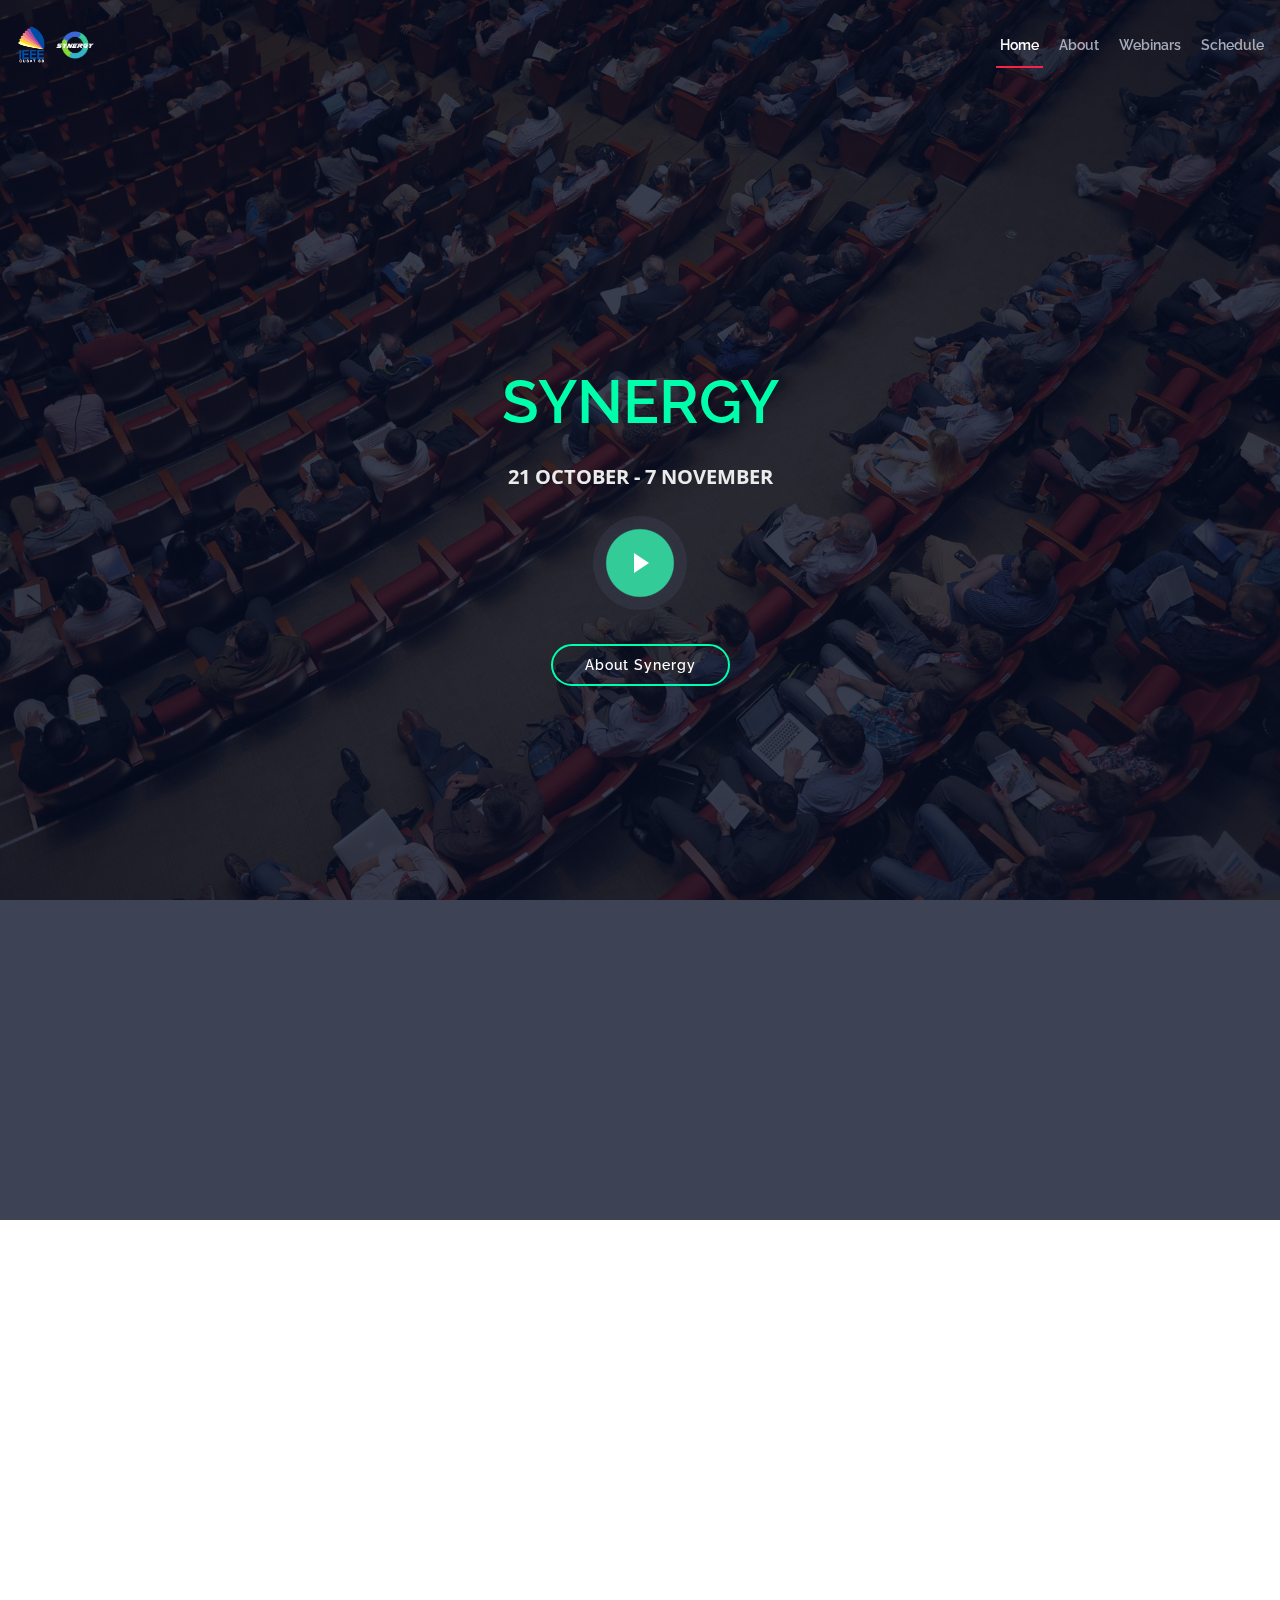
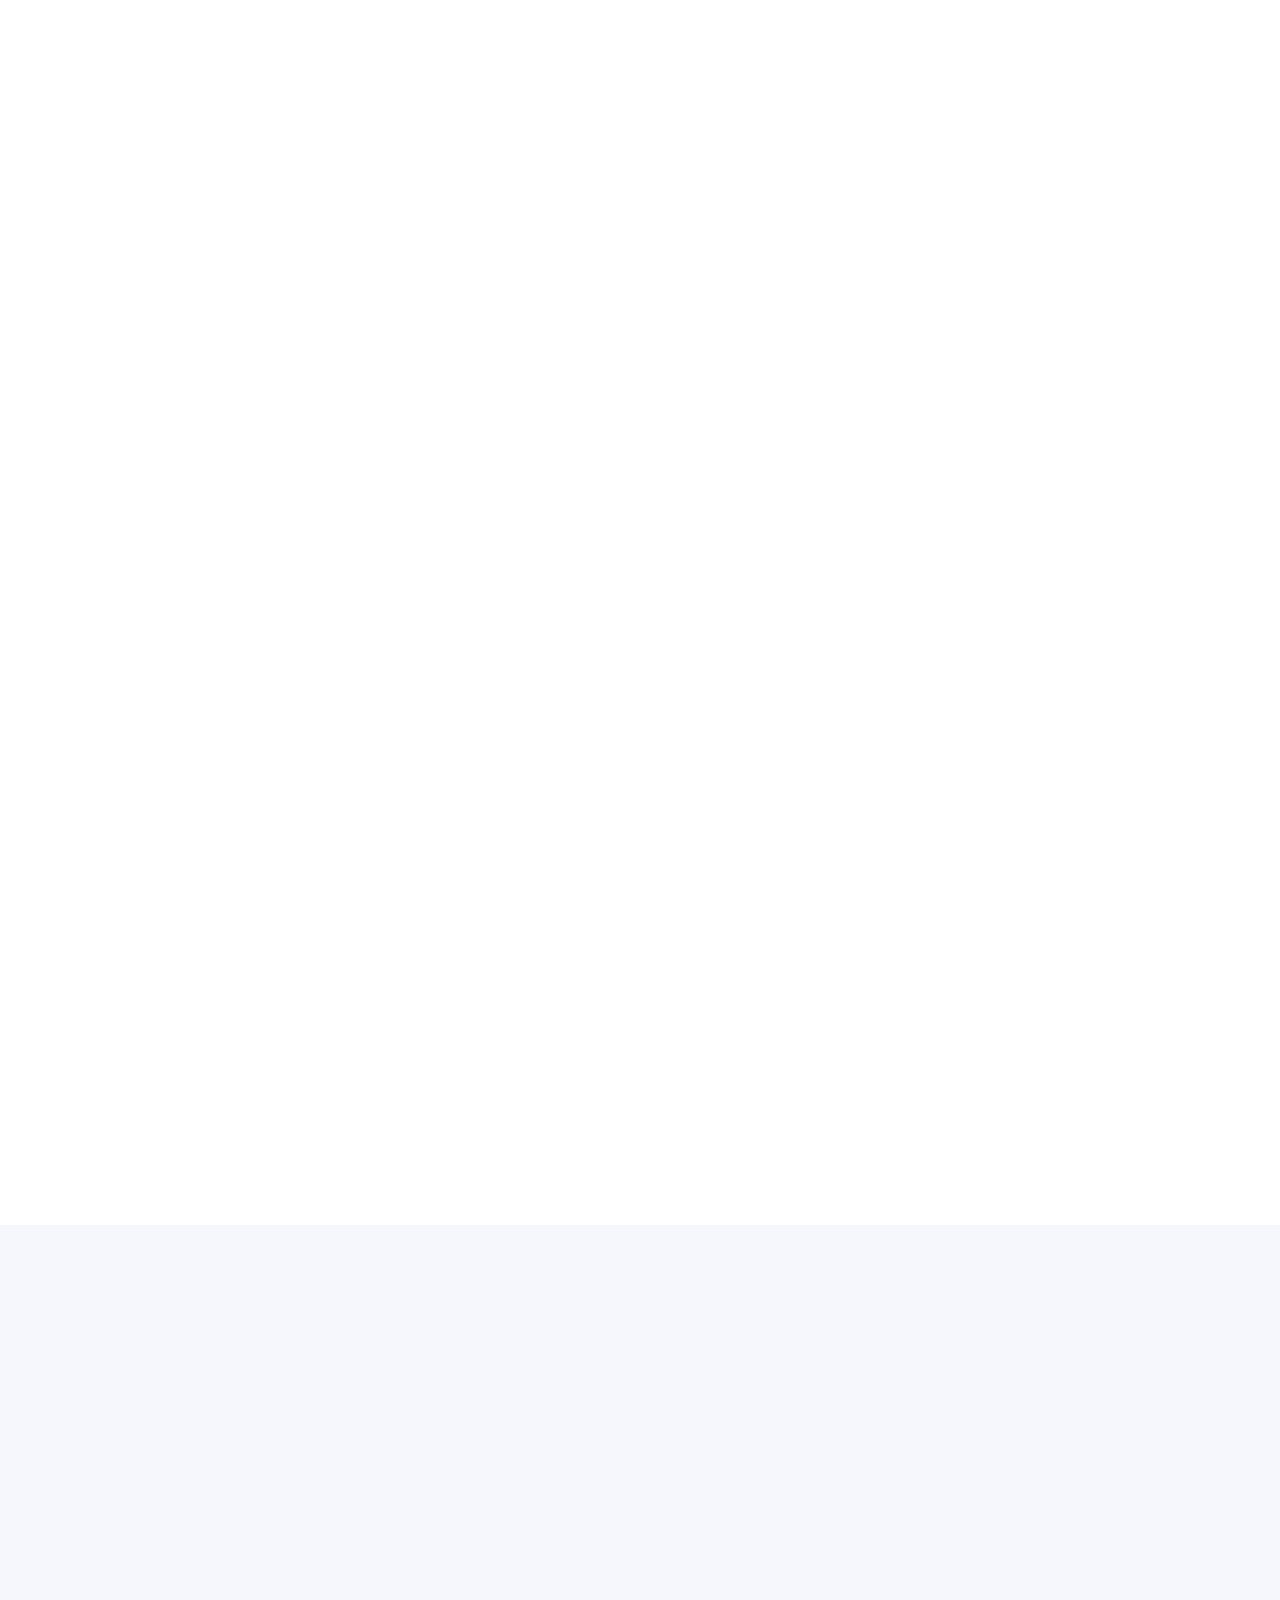
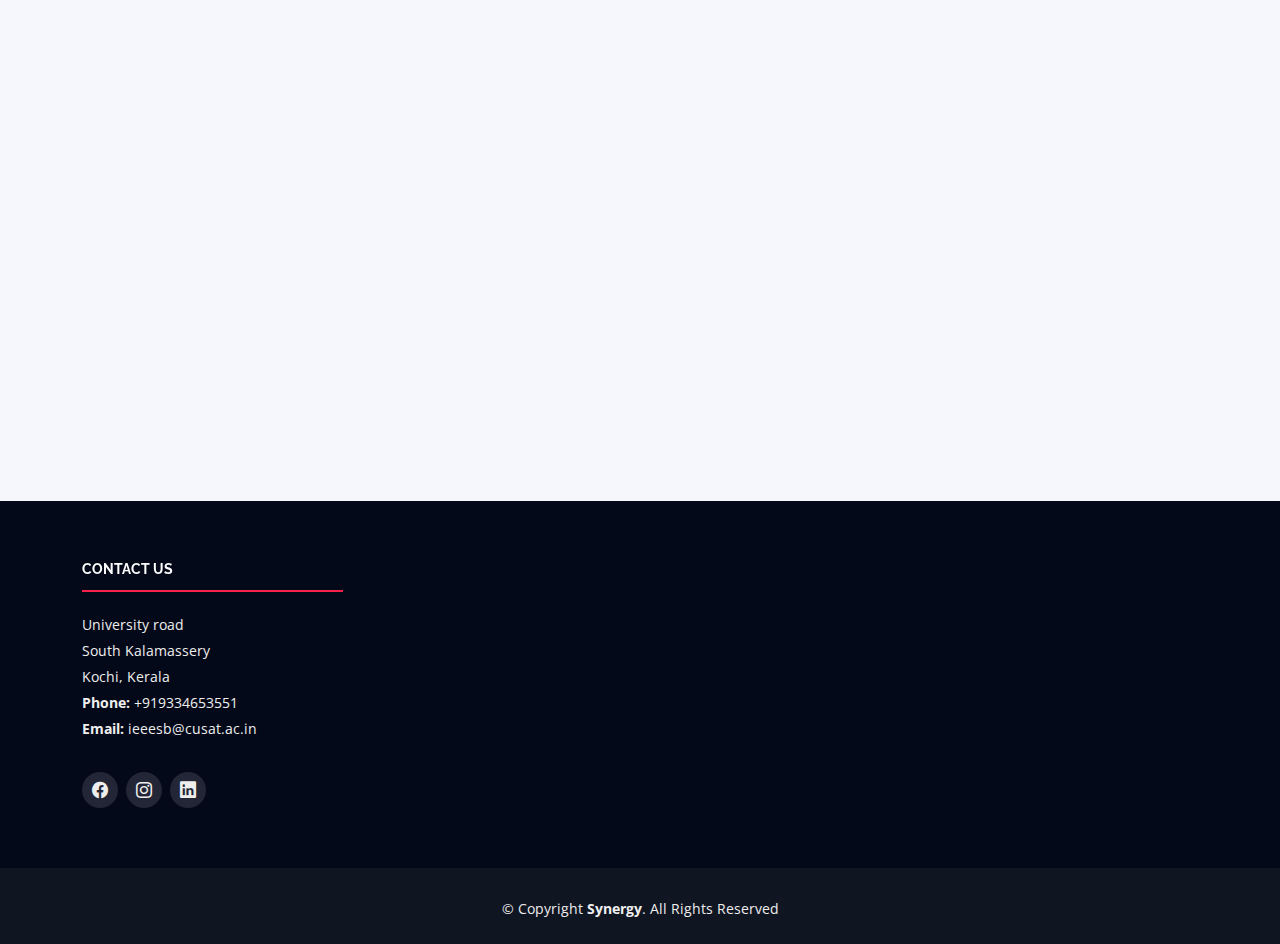
<file: index.html>
<!DOCTYPE html>
<html lang="en">

<head>
  <meta charset="utf-8">
  <meta content="width=device-width, initial-scale=1.0" name="viewport">

  <title>Synergy</title>
  <meta content="" name="description">
  <meta content="" name="keywords">

  <!-- Favicons -->
  <link href="assets/img/favicon.png" rel="icon">
  <link href="assets/img/apple-touch-icon.png" rel="apple-touch-icon">

  <!-- Google Fonts -->
  <link href="https://fonts.googleapis.com/css?family=Open+Sans:300,300i,400,400i,700,700i|Raleway:300,400,500,700,800" rel="stylesheet">

  <!-- Vendor CSS Files -->
  <link href="assets/vendor/aos/aos.css" rel="stylesheet">
  <link href="assets/vendor/bootstrap/css/bootstrap.min.css" rel="stylesheet">
  <link href="assets/vendor/bootstrap-icons/bootstrap-icons.css" rel="stylesheet">
  <link href="assets/vendor/glightbox/css/glightbox.min.css" rel="stylesheet">
  <link href="assets/vendor/swiper/swiper-bundle.min.css" rel="stylesheet">

  <!-- Template Main CSS File -->
  <link href="assets/css/style.css" rel="stylesheet">

  <!-- =======================================================
  * Template Name: TheEvent - v4.5.0
  * Template URL: https://bootstrapmade.com/theevent-conference-event-bootstrap-template/
  * Author: BootstrapMade.com
  * License: https://bootstrapmade.com/license/
  ======================================================== -->
</head>

<body>

  <!-- ======= Header ======= -->
  <header id="header" class="d-flex align-items-center ">
    <div class="container-fluid container-xxl d-flex align-items-center">

      <div id="logo" class="me-auto">
        <!-- Uncomment below if you prefer to use a text logo -->
        <!-- <h1><a href="index.html">The<span>Coming soon</span></a></h1>-->
        <a href="index.html" class="scrollto"><img src="assets/img/white ieee.png" alt="" title=""></a>
        <a href="index.html" class="scrollto"><img src="assets/img/LOGO Light.png" alt="" title=""></a>
      </div>

      <nav id="navbar" class="navbar order-last order-lg-0">
        <ul>
          <li><a class="nav-link scrollto active" href="#hero">Home</a></li>
          <li><a class="nav-link scrollto" href="#about">About</a></li>
          <li><a class="nav-link scrollto" href="#speakers">Webinars</a></li>
          <li><a class="nav-link scrollto" href="#schedule">Schedule</a></li>
          <!-- <li><a class="nav-link scrollto" href="#venue">Venue</a></li>
          <li><a class="nav-link scrollto" href="#hotels">Hotels</a></li>
          <li><a class="nav-link scrollto" href="#gallery">Gallery</a></li> 
          <li><a class="nav-link scrollto" href="#supporters">Collaborators</a></li> -->
          <!-- <li class="dropdown"><a href="#"><span>Drop Down</span> <i class="bi bi-chevron-down"></i></a>
          <ul>
            <li><a href="#">Drop Down 1</a></li>
            <li class="dropdown"><a href="#"><span>Deep Drop Down</span> <i class="bi bi-chevron-right"></i></a>
              <ul>
                <li><a href="#">Deep Drop Down 1</a></li>
                <li><a href="#">Deep Drop Down 2</a></li>
                <li><a href="#">Deep Drop Down 3</a></li>
                <li><a href="#">Deep Drop Down 4</a></li>
                <li><a href="#">Deep Drop Down 5</a></li>
              </ul>
            </li>
            <li><a href="#">Drop Down 2</a></li>
            <li><a href="#">Drop Down 3</a></li>
            <li><a href="#">Drop Down 4</a></li>
          </ul>
        </li> -->
          
        </ul>
        <i class="bi bi-list mobile-nav-toggle"></i>
      </nav><!-- .navbar -->
     

    </div>
  </header><!-- End Header -->

  <!-- ======= Hero Section ======= -->
  <section id="hero">
    <div class="hero-container" data-aos="zoom-in" data-aos-delay="100">
      <h1 class="mb-4 pb-0"><br><span>Synergy</span> </h1>
      <p class="mb-4 pb-0">21 OCTOBER - 7 NOVEMBER</p>
      <a href="https://www.youtube.com/watch?v=xhb_-mJmhBE" class="glightbox play-btn mb-4"></a>
      <a href="#about" class="about-btn scrollto">About Synergy</a>
    </div>
  </section><!-- End Hero Section -->

  <main id="main">

    <!-- ======= About Section ======= -->
    <section id="about">
      <div class="container" data-aos="fade-up">
        <div class="row">
          <div class="col-lg-6">
            <h2>About Synergy</h2>
            <p>SYNERGY, The very first flagship event of IEEE CUSAT SB,  is a concept that rises from the combined value and performance of teamwork.SYNERGY is a two-week long event, which includes workshop, webinars and competitions that uphold the values of IEEE. It will enable participants to showcase their talents, improving technical skills, enlarge awareness about career opportunities, booming sectors, interactive sessions with an illustrious panel of speakers and many other things which bring light to new possibilities and craft their ideas.</p>
          </div>
         <!--  <div class="col-lg-3">
            <h3>Where</h3>
            <p>Downtown Conference Center, New York</p>
          </div>
          <div class="col-lg-3">
            <h3>When</h3>
            <p>15-31 December</p>
          </div> -->
        </div>
      </div>
    </section><!-- End About Section -->

    <!-- ======= WEBINAR SECTION ======= -->
    <section id="speakers">
      <div class="container" data-aos="fade-up">
        <div class="section-header">
          <h2>Webinars</h2>
          <p></p>
        </div>

        <div class="row">
          <div class="col-lg-4 col-md-6">
            <div class="speaker" data-aos="fade-up" data-aos-delay="100">
              <img src="assets/img/Webinars/nft.jpg" alt="Speaker 1" class="img-fluid">
              <div class="details">
                <h3><a href="https://cs-events.ieeecusatsb.in/nft">Demistifying NFT</a></h3>
                <p>Register now</p>
                <div class="social">
                  <a href="https://cs-events.ieeecusatsb.in/nft"><i class="bi bi-box-arrow-up-right"></i></a>
                </div>
              </div>
            </div>
          </div>
          <div class="col-lg-4 col-md-6">
            <div class="speaker" data-aos="fade-up" data-aos-delay="200">
              <img src="assets/img/Webinars/agri-tech.jpg" alt="Speaker 2" class="img-fluid">
              <div class="details">
                <h3><a href="Agricultural Technologies.html">Adoption of Improved Agricultural Technologies</a></h3>
                <p>Register now</p>
                <div class="social">
                  <a href="Agricultural Technologies.html"><i class="bi bi-box-arrow-up-right"></i></a></div>
              </div>
            </div>
          </div>
          <div class="col-lg-4 col-md-6">
            <div class="speaker" data-aos="fade-up" data-aos-delay="300">
              <img src="assets/img/Webinars/5g_evo.jpg" alt="Speaker 3" class="img-fluid">
              <div class="details">
                <h3><a href="5G.html">5G Evolution Shaping all Industries</a></h3>
                <p>Register now</p>
                <div class="social">
                  <a href="5G.html"><i class="bi bi-box-arrow-up-right"></i></a>
                </div>
              </div>
            </div>
          </div>
          <div class="col-lg-4 col-md-6">
            <div class="speaker" data-aos="fade-up" data-aos-delay="100">
              <img src="assets/img/Webinars/devops.jpg" alt="Speaker 4" class="img-fluid">
              <div class="details">
                <h3><a href="Devops.html">Dawn of DevOps NetOps SecOps, Why should I care about it?</a></h3>
                <p>Register now</p>
                <div class="social">
                  <a href="Devops.html"><i class="bi bi-box-arrow-up-right"></i></a>
                </div>
              </div>
            </div>
          </div>
          <div class="col-lg-4 col-md-6">
            <div class="speaker" data-aos="fade-up" data-aos-delay="200">
              <img src="assets/img/Webinars/Comingsoon.jpg" alt="Speaker 5" class="img-fluid">
              <div class="details">
                <h3><a href="Event template.html">Webinar</a></h3>
                <p>Register now</p>
                <div class="social">
                  <a href=""><i class="bi bi-box-arrow-up-right"></i></a>
                </div>
              </div>
            </div>
          </div>
          <div class="col-lg-4 col-md-6">
            <div class="speaker" data-aos="fade-up" data-aos-delay="300">
              <img src="assets/img/Webinars/Comingsoon.jpg" alt="Speaker 6" class="img-fluid">
              <div class="details">
                <h3><a href="Event template.html">Webinar</a></h3>
                <p>Register now</p>
                <div class="social">
                  <a href=""><i class="bi bi-box-arrow-up-right"></i></a>
                </div>
              </div>
            </div>
          </div>
          
        </div>
      </div>


    </section><!-- End Speakers Section -->

    <!-- ======= COMPETITIONS SECTION ======= -->
    <section id="speakers">
      <div class="container" data-aos="fade-up">
        <div class="section-header">
          <h2>Competitions</h2>
          <p></p>
        </div>

        <div class="row">
          <div class="col-lg-4 col-md-6">
            <div class="speaker" data-aos="fade-up" data-aos-delay="100">
              <img src="assets/img/Competitions/overthe.jpg" alt="Speaker 1" class="img-fluid">
              <div class="details">
                <h3><a href="overthewall.html">Over the wall</a></h3>
                <p>Register now</p>
                <div class="social">
                  <a href="overthewall.html"><i class="bi bi-box-arrow-up-right"></i></a>
                </div>
              </div>
            </div>
          </div>
          <div class="col-lg-4 col-md-6">
            <div class="speaker" data-aos="fade-up" data-aos-delay="200">
              <img src="assets/img/Competitions/quiztarrant.jpg" alt="Speaker 2" class="img-fluid">
              <div class="details">
                <h3><a href="Quiztarr.html">Quiz Tarrant</a></h3>
                <p>Register now</p>
                <div class="social">
                  <a href="Quiztarr.html"><i class="bi bi-box-arrow-up-right"></i></a>
                </div>
              </div>
            </div>
          </div>
          <div class="col-lg-4 col-md-6">
            <div class="speaker" data-aos="fade-up" data-aos-delay="300">
              <img src="assets/img/Competitions/Comingsoon.jpg" alt="Speaker 3" class="img-fluid">
              <div class="details">
                <h3><a href="Event template.html">Competition</a></h3>
                <p>Register now</p>
                <div class="social">
                  <a href=""><i class="bi bi-box-arrow-up-right"></i></a>
                </div>
              </div>
            </div>
          </div>
                    
        </div>
      </div>

    </section><!-- End Speakers Section -->

    <!-- ======= Schedule Section ======= -->
    <section id="schedule" class="section-with-bg">
      <div class="container" data-aos="fade-up">
        <div class="section-header">
          <h2>Schedule</h2>
          <p>Here is our event schedule</p>
        </div>

        <ul class="nav nav-tabs" role="tablist" data-aos="fade-up" data-aos-delay="100">
          <li class="nav-item">
            <a class="nav-link active" href="#day-1" role="tab" data-bs-toggle="tab">21-26th</a>
          </li>
          <li class="nav-item">
            <a class="nav-link" href="#day-2" role="tab" data-bs-toggle="tab">26-1st</a>
          </li>
          <li class="nav-item">
            <a class="nav-link" href="#day-3" role="tab" data-bs-toggle="tab">1-7th</a>
          </li>
        </ul>

        <h3 class="sub-heading"></h3>

        <div class="tab-content row justify-content-center" data-aos="fade-up" data-aos-delay="200">

          <!-- Schdule Day 1 -->
          <div role="tabpanel" class="col-lg-9 tab-pane fade show active" id="day-1">

            <div class="row schedule-item">
              <div class="col-md-2"><date>22nd Oct</date></div>
              <div class="col-md-10">
                <h4>Inaugration</h4>
                <p>Inaugral function followed by exciting events until 7th November</p>
              </div>
            </div>

            <div class="row schedule-item">
              <div class="col-md-2"><date>23rd Oct</date> <br> <time>10:00 AM</time></div>
              <div class="col-md-10">               
                <h4>Demistifying NFT</h4>
                <p>Explore the world of NFT,Market and sell your next artwork and learn about the technology behind it.</p>
              </div>
            </div>

            <div class="row schedule-item">
              <div class="col-md-2"><date>24th Oct</date> <br> <time>10:00 AM</time></div>
              <div class="col-md-10">                
                <h4>Over the Wall</h4>
                <p>Suggest businesses,Do business better</p>
              </div>
            </div>

            <div class="row schedule-item">
              <div class="col-md-2"><date>25th Oct</date> <br> <time>5:00 PM</time></div>
              <div class="col-md-10">
                <h4>Adoption of Improved Agricultural Technologies</h4>
                <p></p>
              </div>
            </div>

            <div class="row schedule-item">
              <div class="col-md-2"><date>28th Oct</date> <br> <time>7:00 PM</time></div>
              <div class="col-md-10">
                <h4>5G Evolution Shaping all Industries</h4>
                <p></p>
              </div>
            </div>

            <div class="row schedule-item">
              <div class="col-md-2"><date>29th Oct</date> <br> <time>7:00 PM</time></div>
              <div class="col-md-10">
                <h4>Dawn of DevOps NetOps SecOps, Why should I care about it?</h4>
                <p></p>
              </div>
            </div>


          </div>
          <!-- End Schdule Day 1 -->

          <!-- Schdule Day 2 -->
          <div role="tabpanel" class="col-lg-9  tab-pane fade" id="day-2">

            <div class="row schedule-item">
              <div class="col-md-2"><time>XX</time></div>
              <div class="col-md-10">
                <h4>Coming soon</h4>
                <p>.</p>
              </div>
            </div>

            <div class="row schedule-item">
              <div class="col-md-2"><time>XX</time></div>
              <div class="col-md-10">
                <h4>Coming soon</h4>
                <p>.</p>
              </div>
            </div>

            <div class="row schedule-item">
              <div class="col-md-2"><time>XX</time></div>
              <div class="col-md-10">
                <h4>Coming soon</h4>
                <p>.</p>
              </div>
            </div>

            <div class="row schedule-item">
              <div class="col-md-2"><time>XX</time></div>
              <div class="col-md-10">
                <h4>Coming soon</h4>
                <p>.</p>
              </div>
            </div>

            <div class="row schedule-item">
              <div class="col-md-2"><time>XX</time></div>
              <div class="col-md-10">
                <h4>Coming soon</h4>
                <p>.</p>
              </div>
            </div>


          </div>
          <!-- End Schdule Day 2 -->

          <!-- Schdule Day 3 -->
          <div role="tabpanel" class="col-lg-9  tab-pane fade" id="day-3">

            <div class="row schedule-item">
              <div class="col-md-2"><time>XX</time></div>
              <div class="col-md-10">
                <h4>Coming soon</h4>
                <p>.</p>
              </div>
            </div>

            <div class="row schedule-item">
              <div class="col-md-2"><time>XX</time></div>
              <div class="col-md-10">
                <h4>Coming soon</h4>
                <p>.</p>
              </div>
            </div>

            <div class="row schedule-item">
              <div class="col-md-2"><time>XX</time></div>
              <div class="col-md-10">
                <h4>Coming soon</h4>
                <p>.</p>
              </div>
            </div>

            <div class="row schedule-item">
              <div class="col-md-2"><time>XX</time></div>
              <div class="col-md-10">
                <h4>Coming soon</h4>
                <p>.</p>
              </div>
            </div>

            <div class="row schedule-item">
              <div class="col-md-2"><time>XX</time></div>
              <div class="col-md-10">
                <h4>Coming soon</h4>
                <p>.</p>
              </div>
            </div>


          </div>
          <!-- End Schdule Day 2 -->

        </div>

      </div>

    </section><!-- End Schedule Section -->

    <!-- ======= Venue Section ======= -->
    <!-- <section id="venue">

      <div class="container-fluid" data-aos="fade-up">

        <div class="section-header">
          <h2>Coming soon Venue</h2>
          <p>Coming soon venue location info and gallery</p>
        </div>

        <div class="row g-0">
          <div class="col-lg-6 venue-map">
            <iframe src="https://www.google.com/maps/embed?pb=!1m14!1m8!1m3!1d12097.433213460943!2d-74.0062269!3d40.7101282!3m2!1i1024!2i768!4f13.1!3m3!1m2!1s0x0%3A0xb89d1fe6bc499443!2sDowntown+Conference+Center!5e0!3m2!1smk!2sbg!4v1539943755621" frameborder="0" style="border:0" allowfullscreen></iframe>
          </div>

          <div class="col-lg-6 venue-info">
            <div class="row justify-content-center">
              <div class="col-11 col-lg-8 position-relative">
                <h3>Downtown Conference Center, New York</h3>
                <p>Iste nobis eum sapiente sunt enim dolores labore accusantium autem. Cumque beatae ipsam. Est quae sit qui voluptatem corporis velit. Qui maxime accusamus possimus. Consequatur sequi et ea suscipit enim nesciunt quia velit.</p>
              </div>
            </div>
          </div>
        </div>

      </div>

      <div class="container-fluid venue-gallery-container" data-aos="fade-up" data-aos-delay="100">
        <div class="row g-0">

          <div class="col-lg-3 col-md-4">
            <div class="venue-gallery">
              <a href="assets/img/venue-gallery/1.jpg" class="glightbox" data-gall="venue-gallery">
                <img src="assets/img/venue-gallery/1.jpg" alt="" class="img-fluid">
              </a>
            </div>
          </div>

          <div class="col-lg-3 col-md-4">
            <div class="venue-gallery">
              <a href="assets/img/venue-gallery/2.jpg" class="glightbox" data-gall="venue-gallery">
                <img src="assets/img/venue-gallery/2.jpg" alt="" class="img-fluid">
              </a>
            </div>
          </div>

          <div class="col-lg-3 col-md-4">
            <div class="venue-gallery">
              <a href="assets/img/venue-gallery/3.jpg" class="glightbox" data-gall="venue-gallery">
                <img src="assets/img/venue-gallery/3.jpg" alt="" class="img-fluid">
              </a>
            </div>
          </div>

          <div class="col-lg-3 col-md-4">
            <div class="venue-gallery">
              <a href="assets/img/venue-gallery/4.jpg" class="glightbox" data-gall="venue-gallery">
                <img src="assets/img/venue-gallery/4.jpg" alt="" class="img-fluid">
              </a>
            </div>
          </div>

          <div class="col-lg-3 col-md-4">
            <div class="venue-gallery">
              <a href="assets/img/venue-gallery/5.jpg" class="glightbox" data-gall="venue-gallery">
                <img src="assets/img/venue-gallery/5.jpg" alt="" class="img-fluid">
              </a>
            </div>
          </div>

          <div class="col-lg-3 col-md-4">
            <div class="venue-gallery">
              <a href="assets/img/venue-gallery/6.jpg" class="glightbox" data-gall="venue-gallery">
                <img src="assets/img/venue-gallery/6.jpg" alt="" class="img-fluid">
              </a>
            </div>
          </div>

          <div class="col-lg-3 col-md-4">
            <div class="venue-gallery">
              <a href="assets/img/venue-gallery/7.jpg" class="glightbox" data-gall="venue-gallery">
                <img src="assets/img/venue-gallery/7.jpg" alt="" class="img-fluid">
              </a>
            </div>
          </div>

          <div class="col-lg-3 col-md-4">
            <div class="venue-gallery">
              <a href="assets/img/venue-gallery/8.jpg" class="glightbox" data-gall="venue-gallery">
                <img src="assets/img/venue-gallery/8.jpg" alt="" class="img-fluid">
              </a>
            </div>
          </div>

        </div>
      </div>

    </section> --> <!-- End Venue Section -->

    <!-- ======= Hotels Section ======= -->
    <!-- <section id="hotels" class="section-with-bg">

      <div class="container" data-aos="fade-up">
        <div class="section-header">
          <h2>Hotels</h2>
          <p>Her are some nearby hotels</p>
        </div>

        <div class="row" data-aos="fade-up" data-aos-delay="100">

          <div class="col-lg-4 col-md-6">
            <div class="hotel">
              <div class="hotel-img">
                <img src="assets/img/hotels/1.jpg" alt="Hotel 1" class="img-fluid">
              </div>
              <h3><a href="#">Hotel 1</a></h3>
              <div class="stars">
                <i class="bi bi-star-fill"></i>
                <i class="bi bi-star-fill"></i>
                <i class="bi bi-star-fill"></i>
                <i class="bi bi-star-fill"></i>
                <i class="bi bi-star-fill"></i>
              </div>
              <p>0.4 Mile from the Venue</p>
            </div>
          </div>

          <div class="col-lg-4 col-md-6">
            <div class="hotel">
              <div class="hotel-img">
                <img src="assets/img/hotels/2.jpg" alt="Hotel 2" class="img-fluid">
              </div>
              <h3><a href="#">Hotel 2</a></h3>
              <div class="stars">
                <i class="bi bi-star-fill"></i>
                <i class="bi bi-star-fill"></i>
                <i class="bi bi-star-fill"></i>
                <i class="bi bi-star-fill"></i>
                <i class="bi bi-star-fill-half-full"></i>
              </div>
              <p>0.5 Mile from the Venue</p>
            </div>
          </div>

          <div class="col-lg-4 col-md-6">
            <div class="hotel">
              <div class="hotel-img">
                <img src="assets/img/hotels/3.jpg" alt="Hotel 3" class="img-fluid">
              </div>
              <h3><a href="#">Hotel 3</a></h3>
              <div class="stars">
                <i class="bi bi-star-fill"></i>
                <i class="bi bi-star-fill"></i>
                <i class="bi bi-star-fill"></i>
                <i class="bi bi-star-fill"></i>
              </div>
              <p>0.6 Mile from the Venue</p>
            </div>
          </div>

        </div>
      </div>

    </section> --> <!-- End Hotels Section -->

    <!-- ======= GALLERY ======= -->
    <!-- <section id="gallery">

      <div class="container" data-aos="fade-up">
        <div class="section-header">
          <h2>Gallery</h2>
          <p>Check our gallery from the recent events</p>
        </div>
      </div>

      <div class="gallery-slider swiper">
        <div class="swiper-wrapper align-items-center">
          <div class="swiper-slide"><a href="assets/img/gallery/1.jpg" class="gallery-lightbox"><img src="assets/img/gallery/1.jpg" class="img-fluid" alt=""></a></div>
          <div class="swiper-slide"><a href="assets/img/gallery/2.jpg" class="gallery-lightbox"><img src="assets/img/gallery/2.jpg" class="img-fluid" alt=""></a></div>
          <div class="swiper-slide"><a href="assets/img/gallery/3.jpg" class="gallery-lightbox"><img src="assets/img/gallery/3.jpg" class="img-fluid" alt=""></a></div>
          <div class="swiper-slide"><a href="assets/img/gallery/4.jpg" class="gallery-lightbox"><img src="assets/img/gallery/4.jpg" class="img-fluid" alt=""></a></div>
          <div class="swiper-slide"><a href="assets/img/gallery/5.jpg" class="gallery-lightbox"><img src="assets/img/gallery/5.jpg" class="img-fluid" alt=""></a></div>
          <div class="swiper-slide"><a href="assets/img/gallery/6.jpg" class="gallery-lightbox"><img src="assets/img/gallery/6.jpg" class="img-fluid" alt=""></a></div>
          <div class="swiper-slide"><a href="assets/img/gallery/7.jpg" class="gallery-lightbox"><img src="assets/img/gallery/7.jpg" class="img-fluid" alt=""></a></div>
          <div class="swiper-slide"><a href="assets/img/gallery/8.jpg" class="gallery-lightbox"><img src="assets/img/gallery/8.jpg" class="img-fluid" alt=""></a></div>
        </div>
        <div class="swiper-pagination"></div>
      </div>

    </section> --> <!-- End Gallery Section -->

    <!-- ======= COLLABORATORS ======= --> <!--
    <section id="supporters" class="section-with-bg">

      <div class="container" data-aos="fade-up">
        <div class="section-header">
          <h2>Collaborators</h2>
        </div>

        <div class="row no-gutters supporters-wrap clearfix" data-aos="zoom-in" data-aos-delay="100">

          <div class="col-lg-3 col-md-4 col-xs-6">
            <div class="supporter-logo">
              <img src="assets/img/supporters/1.png" class="img-fluid" alt="">
            </div>
          </div>

          <div class="col-lg-3 col-md-4 col-xs-6">
            <div class="supporter-logo">
              <img src="assets/img/supporters/2.png" class="img-fluid" alt="">
            </div>
          </div>

          <div class="col-lg-3 col-md-4 col-xs-6">
            <div class="supporter-logo">
              <img src="assets/img/supporters/3.png" class="img-fluid" alt="">
            </div>
          </div>

          <div class="col-lg-3 col-md-4 col-xs-6">
            <div class="supporter-logo">
              <img src="assets/img/supporters/4.png" class="img-fluid" alt="">
            </div>
          </div>

          <div class="col-lg-3 col-md-4 col-xs-6">
            <div class="supporter-logo">
              <img src="assets/img/supporters/5.png" class="img-fluid" alt="">
            </div>
          </div>

          <div class="col-lg-3 col-md-4 col-xs-6">
            <div class="supporter-logo">
              <img src="assets/img/supporters/6.png" class="img-fluid" alt="">
            </div>
          </div>

          <div class="col-lg-3 col-md-4 col-xs-6">
            <div class="supporter-logo">
              <img src="assets/img/supporters/7.png" class="img-fluid" alt="">
            </div>
          </div>

          <div class="col-lg-3 col-md-4 col-xs-6">
            <div class="supporter-logo">
              <img src="assets/img/supporters/8.png" class="img-fluid" alt="">
            </div>
          </div>

        </div>

      </div>

    </section>  -->      <!-- End Sponsors Section -->

      <!-- =======  F.A.Q Section ======= 
    <!-- <section id="faq">

      <div class="container" data-aos="fade-up">

        <div class="section-header">
          <h2>F.A.Q </h2>
        </div>

        <div class="row justify-content-center" data-aos="fade-up" data-aos-delay="100">
          <div class="col-lg-9">

            <ul class="faq-list">

              <li>
                <div data-bs-toggle="collapse" class="collapsed question" href="#faq1">Non consectetur a erat nam at lectus urna duis? <i class="bi bi-chevron-down icon-show"></i><i class="bi bi-chevron-up icon-close"></i></div>
                <div id="faq1" class="collapse" data-bs-parent=".faq-list">
                  <p>
                    Feugiat pretium nibh ipsum consequat. Tempus iaculis urna id volutpat lacus laoreet non curabitur gravida. Venenatis lectus magna fringilla urna porttitor rhoncus dolor purus non.
                  </p>
                </div>
              </li>

              <li>
                <div data-bs-toggle="collapse" href="#faq2" class="collapsed question">Feugiat scelerisque varius morbi enim nunc faucibus a pellentesque? <i class="bi bi-chevron-down icon-show"></i><i class="bi bi-chevron-up icon-close"></i></div>
                <div id="faq2" class="collapse" data-bs-parent=".faq-list">
                  <p>
                    Dolor sit amet consectetur adipiscing elit pellentesque habitant morbi. Id interdum velit laoreet id donec ultrices. Fringilla phasellus faucibus scelerisque eleifend donec pretium. Est pellentesque elit ullamcorper dignissim. Mauris ultrices eros in cursus turpis massa tincidunt dui.
                  </p>
                </div>
              </li>

              <li>
                <div data-bs-toggle="collapse" href="#faq3" class="collapsed question">Dolor sit amet consectetur adipiscing elit pellentesque habitant morbi? <i class="bi bi-chevron-down icon-show"></i><i class="bi bi-chevron-up icon-close"></i></div>
                <div id="faq3" class="collapse" data-bs-parent=".faq-list">
                  <p>
                    Eleifend mi in nulla posuere sollicitudin aliquam ultrices sagittis orci. Faucibus pulvinar elementum integer enim. Sem nulla pharetra diam sit amet nisl suscipit. Rutrum tellus pellentesque eu tincidunt. Lectus urna duis convallis convallis tellus. Urna molestie at elementum eu facilisis sed odio morbi quis
                  </p>
                </div>
              </li>

              <li>
                <div data-bs-toggle="collapse" href="#faq4" class="collapsed question">Ac odio tempor orci dapibus. Aliquam eleifend mi in nulla? <i class="bi bi-chevron-down icon-show"></i><i class="bi bi-chevron-up icon-close"></i></div>
                <div id="faq4" class="collapse" data-bs-parent=".faq-list">
                  <p>
                    Dolor sit amet consectetur adipiscing elit pellentesque habitant morbi. Id interdum velit laoreet id donec ultrices. Fringilla phasellus faucibus scelerisque eleifend donec pretium. Est pellentesque elit ullamcorper dignissim. Mauris ultrices eros in cursus turpis massa tincidunt dui.
                  </p>
                </div>
              </li>

              <li>
                <div data-bs-toggle="collapse" href="#faq5" class="collapsed question">Tempus quam pellentesque nec nam aliquam sem et tortor consequat? <i class="bi bi-chevron-down icon-show"></i><i class="bi bi-chevron-up icon-close"></i></div>
                <div id="faq5" class="collapse" data-bs-parent=".faq-list">
                  <p>
                    Molestie a iaculis at erat pellentesque adipiscing commodo. Dignissim suspendisse in est ante in. Nunc vel risus commodo viverra maecenas accumsan. Sit amet nisl suscipit adipiscing bibendum est. Purus gravida quis blandit turpis cursus in
                  </p>
                </div>
              </li>

              <li>
                <div data-bs-toggle="collapse" href="#faq6" class="collapsed question">Tortor vitae purus faucibus ornare. Varius vel pharetra vel turpis nunc eget lorem dolor? <i class="bi bi-chevron-down icon-show"></i><i class="bi bi-chevron-up icon-close"></i></div>
                <div id="faq6" class="collapse" data-bs-parent=".faq-list">
                  <p>
                    Laoreet sit amet cursus sit amet dictum sit amet justo. Mauris vitae ultricies leo integer malesuada nunc vel. Tincidunt eget nullam non nisi est sit amet. Turpis nunc eget lorem dolor sed. Ut venenatis tellus in metus vulputate eu scelerisque. Pellentesque diam volutpat commodo sed egestas egestas fringilla phasellus faucibus. Nibh tellus molestie nunc non blandit massa enim nec.
                  </p>
                </div>
              </li>

            </ul>

          </div>
        </div>

      </div>
  
    </section>--><!-- End  F.A.Q Section --> 

    <!-- ======= Subscribe Section ======= -->
    <!-- <section id="subscribe">
      <div class="container" data-aos="zoom-in">
        <div class="section-header">
          <h2>Newsletter</h2>
          <p>Rerum numquam illum recusandae quia mollitia consequatur.</p>
        </div>

        <form method="POST" action="#">
          <div class="row justify-content-center">
            <div class="col-lg-6 col-md-10 d-flex">
              <input type="text" class="form-control" placeholder="Enter your Email">
              <button type="submit" class="ms-2">Subscribe</button>
            </div>
          </div>
        </form>

      </div>
    </section> --> <!-- End Subscribe Section -->

    <!-- ======= Buy Ticket Section ======= -->
    <!-- <section id="buy-tickets" class="section-with-bg">
      <div class="container" data-aos="fade-up">

        <div class="section-header">
          <h2>Buy Tickets</h2>
          <p>Velit consequatur consequatur inventore iste fugit unde omnis eum aut.</p>
        </div>

        <div class="row">
          <div class="col-lg-4" data-aos="fade-up" data-aos-delay="100">
            <div class="card mb-5 mb-lg-0">
              <div class="card-body">
                <h5 class="card-title text-muted text-uppercase text-center">Standard Access</h5>
                <h6 class="card-price text-center">$150</h6>
                <hr>
                <ul class="fa-ul">
                  <li><span class="fa-li"><i class="fa fa-check"></i></span>Regular Seating</li>
                  <li><span class="fa-li"><i class="fa fa-check"></i></span>Coffee Break</li>
                  <li><span class="fa-li"><i class="fa fa-check"></i></span>Custom Badge</li>
                  <li class="text-muted"><span class="fa-li"><i class="fa fa-times"></i></span>Community Access</li>
                  <li class="text-muted"><span class="fa-li"><i class="fa fa-times"></i></span>Workshop Access</li>
                  <li class="text-muted"><span class="fa-li"><i class="fa fa-times"></i></span>After Party</li>
                </ul>
                <hr>
                <div class="text-center">
                  <button type="button" class="btn" data-bs-toggle="modal" data-bs-target="#buy-ticket-modal" data-ticket-type="standard-access">Buy Now</button>
                </div>
              </div>
            </div>
          </div>
          <div class="col-lg-4" data-aos="fade-up" data-aos-delay="200">
            <div class="card mb-5 mb-lg-0">
              <div class="card-body">
                <h5 class="card-title text-muted text-uppercase text-center">Pro Access</h5>
                <h6 class="card-price text-center">$250</h6>
                <hr>
                <ul class="fa-ul">
                  <li><span class="fa-li"><i class="fa fa-check"></i></span>Regular Seating</li>
                  <li><span class="fa-li"><i class="fa fa-check"></i></span>Coffee Break</li>
                  <li><span class="fa-li"><i class="fa fa-check"></i></span>Custom Badge</li>
                  <li><span class="fa-li"><i class="fa fa-check"></i></span>Community Access</li>
                  <li class="text-muted"><span class="fa-li"><i class="fa fa-times"></i></span>Workshop Access</li>
                  <li class="text-muted"><span class="fa-li"><i class="fa fa-times"></i></span>After Party</li>
                </ul>
                <hr>
                <div class="text-center">
                  <button type="button" class="btn" data-bs-toggle="modal" data-bs-target="#buy-ticket-modal" data-ticket-type="pro-access">Buy Now</button>
                </div>
              </div>
            </div>
          </div> -->
          <!-- Pro Tier -->
          <!-- <div class="col-lg-4" data-aos="fade-up" data-aos-delay="300">
            <div class="card">
              <div class="card-body">
                <h5 class="card-title text-muted text-uppercase text-center">Premium Access</h5>
                <h6 class="card-price text-center">$350</h6>
                <hr>
                <ul class="fa-ul">
                  <li><span class="fa-li"><i class="fa fa-check"></i></span>Regular Seating</li>
                  <li><span class="fa-li"><i class="fa fa-check"></i></span>Coffee Break</li>
                  <li><span class="fa-li"><i class="fa fa-check"></i></span>Custom Badge</li>
                  <li><span class="fa-li"><i class="fa fa-check"></i></span>Community Access</li>
                  <li><span class="fa-li"><i class="fa fa-check"></i></span>Workshop Access</li>
                  <li><span class="fa-li"><i class="fa fa-check"></i></span>After Party</li>
                </ul>
                <hr>
                <div class="text-center">
                  <button type="button" class="btn" data-bs-toggle="modal" data-bs-target="#buy-ticket-modal" data-ticket-type="premium-access">Buy Now</button>
                </div>

              </div>
            </div>
          </div>
        </div>

      </div> -->

      <!-- Modal Order Form -->
      <div id="buy-ticket-modal" class="modal fade">
        <div class="modal-dialog" role="document">
          <div class="modal-content">
            <div class="modal-header">
              <h4 class="modal-title">Buy Tickets</h4>
              <button type="button" class="btn-close" data-bs-dismiss="modal" aria-label="Close"></button>
            </div>
            <div class="modal-body">
              <form method="POST" action="#">
                <div class="form-group">
                  <input type="text" class="form-control" name="your-name" placeholder="Your Name">
                </div>
                <div class="form-group mt-3">
                  <input type="text" class="form-control" name="your-email" placeholder="Your Email">
                </div>
                <div class="form-group mt-3">
                  <select id="ticket-type" name="ticket-type" class="form-select">
                    <option value="">-- Select Your Ticket Type --</option>
                    <option value="standard-access">Standard Access</option>
                    <option value="pro-access">Pro Access</option>
                    <option value="premium-access">Premium Access</option>
                  </select>
                </div>
                <div class="text-center mt-3">
                  <button type="submit" class="btn">Buy Now</button>
                </div>
              </form>
            </div>
          </div><!-- /.modal-content -->
        </div><!-- /.modal-dialog -->
      </div><!-- /.modal -->

    </section><!-- End Buy Ticket Section -->

    <!-- ======= Contact Section ======= -->
    <!-- <section id="contact" class="section-bg">

      <div class="container" data-aos="fade-up">

        <div class="section-header">
          <h2>Contact Us</h2>
          <p>Nihil officia ut sint molestiae tenetur.</p>
        </div>

        <div class="row contact-info">

          <div class="col-md-4">
            <div class="contact-address">
              <i class="bi bi-geo-alt"></i>
              <h3>Address</h3>
              <address>A108 Adam Street, NY 535022, USA</address>
            </div>
          </div>

          <div class="col-md-4">
            <div class="contact-phone">
              <i class="bi bi-phone"></i>
              <h3>Phone Number</h3>
              <p><a href="tel:+155895548855">+1 5589 55488 55</a></p>
            </div>
          </div>

          <div class="col-md-4">
            <div class="contact-email">
              <i class="bi bi-envelope"></i>
              <h3>Email</h3>
              <p><a href="mailto:info@example.com">info@example.com</a></p>
            </div>
          </div>

        </div>

       <!-- <div class="form">
          <form action="forms/contact.php" method="post" role="form" class="php-email-form">
            <div class="row">
              <div class="form-group col-md-6">
                <input type="text" name="name" class="form-control" id="name" placeholder="Your Name" required>
              </div>
              <div class="form-group col-md-6 mt-3 mt-md-0">
                <input type="email" class="form-control" name="email" id="email" placeholder="Your Email" required>
              </div>
            </div>
            <div class="form-group mt-3">
              <input type="text" class="form-control" name="subject" id="subject" placeholder="Subject" required>
            </div>
            <div class="form-group mt-3">
              <textarea class="form-control" name="message" rows="5" placeholder="Message" required></textarea>
            </div>
            <div class="my-3">
              <div class="loading">Loading</div>
              <div class="error-message"></div>
              <div class="sent-message">Your message has been sent. Thank you!</div>
            </div>
            <div class="text-center"><button type="submit">Send Message</button></div>
          </form>
        </div>

      </div>
    </section> --> <!-- End Contact Section -->

  </main><!-- End #main -->

  <!-- ======= Footer ======= -->
  <footer id="footer">
    <div class="footer-top">
      <div class="container">
        <div class="row">

          <!-- <div class="col-lg-3 col-md-6 footer-info">
            <img src="assets/img/logo.png" alt="TheEvenet">
            <p>In alias aperiam. Placeat tempore facere. Officiis voluptate ipsam vel eveniet est dolor et totam porro. Perspiciatis ad omnis fugit molestiae recusandae possimus. Aut consectetur id quis. In inventore consequatur ad voluptate cupiditate debitis accusamus repellat cumque.</p>
          </div>

          <div class="col-lg-3 col-md-6 footer-links">
            <h4>Useful Links</h4>
            <ul>
              <li><i class="bi bi-chevron-right"></i> <a href="#">Home</a></li>
              <li><i class="bi bi-chevron-right"></i> <a href="#">About us</a></li>
              <li><i class="bi bi-chevron-right"></i> <a href="#">Services</a></li>
              <li><i class="bi bi-chevron-right"></i> <a href="#">Terms of service</a></li>
              <li><i class="bi bi-chevron-right"></i> <a href="#">Privacy policy</a></li>
            </ul>
          </div>

          <div class="col-lg-3 col-md-6 footer-links">
            <h4>Useful Links</h4>
            <ul>
              <li><i class="bi bi-chevron-right"></i> <a href="#">Home</a></li>
              <li><i class="bi bi-chevron-right"></i> <a href="#">About us</a></li>
              <li><i class="bi bi-chevron-right"></i> <a href="#">Services</a></li>
              <li><i class="bi bi-chevron-right"></i> <a href="#">Terms of service</a></li>
              <li><i class="bi bi-chevron-right"></i> <a href="#">Privacy policy</a></li>
            </ul>
          </div> -->

          <div class="col-lg-3 col-md-6 footer-contact">
            <h4>Contact Us</h4>
            <p>
              University road <br>
              South Kalamassery<br>
              Kochi, Kerala <br>
              <strong>Phone:</strong> +919334653551<br>
              <strong>Email:</strong> ieeesb@cusat.ac.in<br>
            </p>

            <div class="social-links">
              <a href="https://www.facebook.com/ieeecusat" class="facebook"><i class="bi bi-facebook"></i></a>
              <a href="https://www.instagram.com/ieee_cusatsb/" class="instagram"><i class="bi bi-instagram"></i></a>
              <a href="https://www.linkedin.com/company/ieee-cusat-sb/" class="linkedin"><i class="bi bi-linkedin"></i></a>
            </div>

          </div>

        </div>
      </div>
    </div>

    <div class="container">
      <div class="copyright">
        &copy; Copyright <strong>Synergy</strong>. All Rights Reserved
      </div>
      <div class="credits">
        <!--
        All the links in the footer should remain intact.
        You can delete the links only if you purchased the pro version.
        Licensing information: https://bootstrapmade.com/license/
        Purchase the pro version with working PHP/AJAX contact form: https://bootstrapmade.com/buy/?theme=TheEvent
      -->
        
      </div>
    </div>
  </footer><!-- End  Footer -->

  <a href="#" class="back-to-top d-flex align-items-center justify-content-center"><i class="bi bi-arrow-up-short"></i></a>

  <!-- Vendor JS Files -->
  <script src="assets/vendor/aos/aos.js"></script>
  <script src="assets/vendor/bootstrap/js/bootstrap.bundle.min.js"></script>
  <script src="assets/vendor/glightbox/js/glightbox.min.js"></script>
  <script src="assets/vendor/php-email-form/validate.js"></script>
  <script src="assets/vendor/swiper/swiper-bundle.min.js"></script>

  <!-- Template Main JS File -->
  <script src="assets/js/main.js"></script>

</body>

</html>
</file>
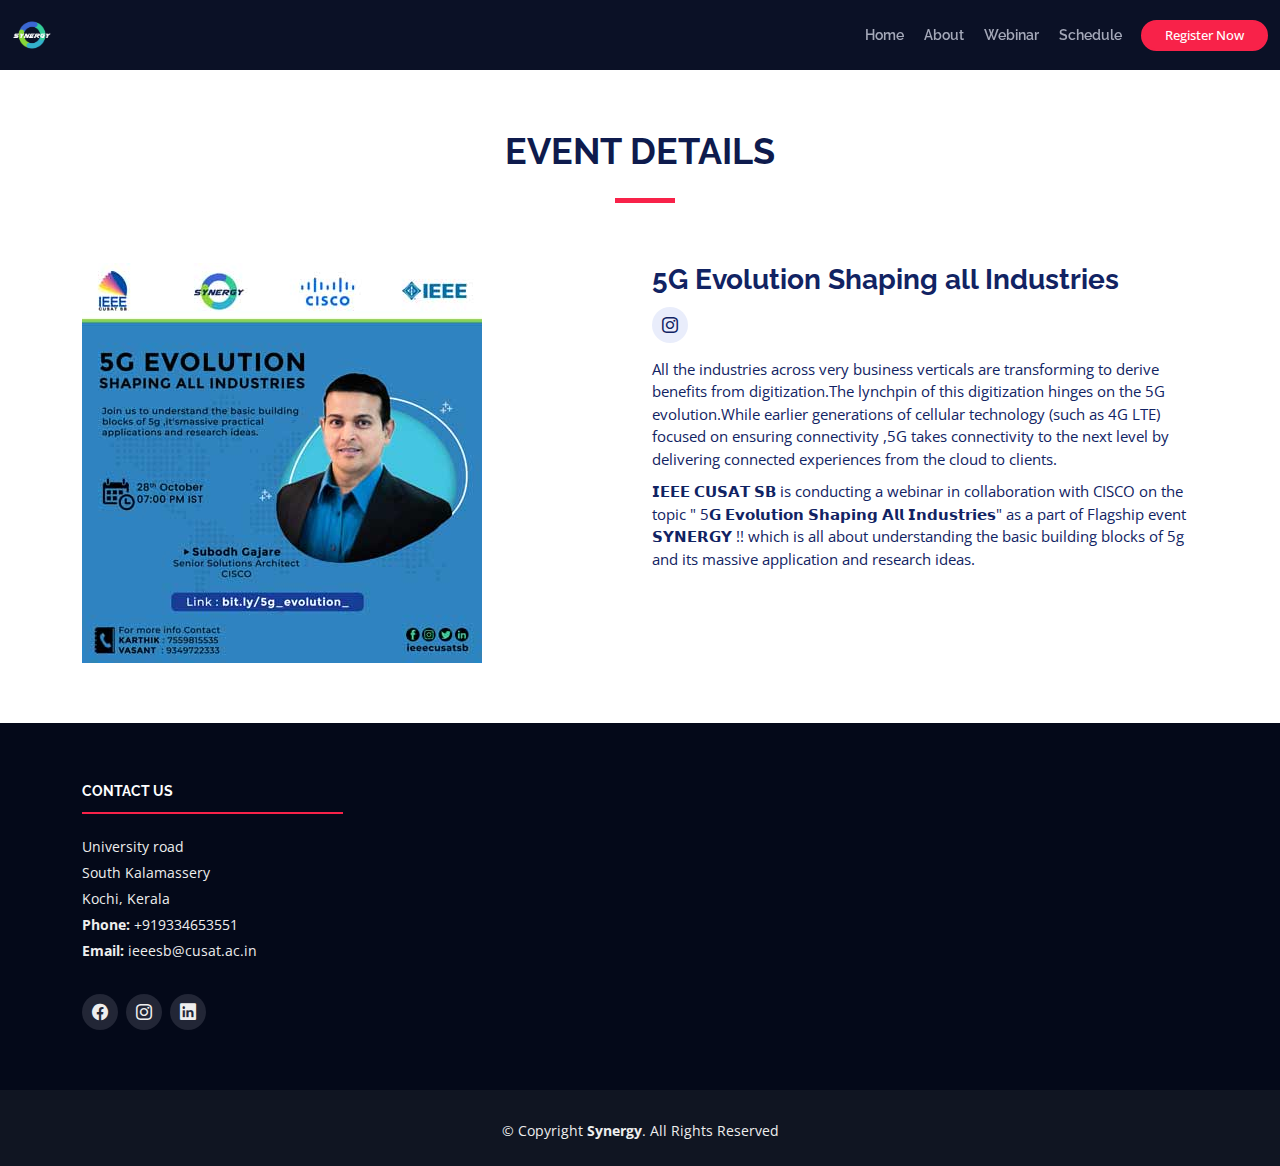
<file: 5G.html>
<!DOCTYPE html>
<html lang="en">

<head>
  <meta charset="utf-8">
  <meta content="width=device-width, initial-scale=1.0" name="viewport">

  <title>5G Evolution Shaping all Industries</title>
  <meta content="" name="description">
  <meta content="" name="keywords">

  <!-- Favicons -->
  <link href="assets/img/favicon.png" rel="icon">
  <link href="assets/img/apple-touch-icon.png" rel="apple-touch-icon">

  <!-- Google Fonts -->
  <link href="https://fonts.googleapis.com/css?family=Open+Sans:300,300i,400,400i,700,700i|Raleway:300,400,500,700,800" rel="stylesheet">

  <!-- Vendor CSS Files -->
  <link href="assets/vendor/aos/aos.css" rel="stylesheet">
  <link href="assets/vendor/bootstrap/css/bootstrap.min.css" rel="stylesheet">
  <link href="assets/vendor/bootstrap-icons/bootstrap-icons.css" rel="stylesheet">
  <link href="assets/vendor/glightbox/css/glightbox.min.css" rel="stylesheet">
  <link href="assets/vendor/swiper/swiper-bundle.min.css" rel="stylesheet">

  <!-- Template Main CSS File -->
  <link href="assets/css/style.css" rel="stylesheet">

  <!-- =======================================================
  * Template Name: TheEvent - v4.5.0
  * Template URL: https://bootstrapmade.com/theevent-conference-event-bootstrap-template/
  * Author: BootstrapMade.com
  * License: https://bootstrapmade.com/license/
  ======================================================== -->
</head>

<body>

  <!-- ======= Header ======= -->
  <header id="header" class="d-flex align-items-center header-inner">
    <div class="container-fluid container-xxl d-flex align-items-center">

      <div id="logo" class="me-auto">
        <!-- Uncomment below if you prefer to use a text logo -->
        <!-- <h1><a href="index.html">The<span>Event</span></a></h1>-->
        <a href="index.html" class="scrollto"><img src="assets/img/LOGO Light.png" alt="" title=""></a>
      </div>

      <nav id="navbar" class="navbar order-last order-lg-0">
        <ul>
          <li><a class="nav-link scrollto " href="index.html">Home</a></li>
          <li><a class="nav-link scrollto" href="index.html#about">About</a></li>
          <li><a class="nav-link scrollto" href="index.html#webinars">Webinar</a></li>
          <li><a class="nav-link scrollto" href="index.html#schedule">Schedule</a></li>
          <!--<li><a class="nav-link scrollto" href="#venue">Venue</a></li>
          <li><a class="nav-link scrollto" href="#hotels">Hotels</a></li>
          <li><a class="nav-link scrollto" href="#gallery">Gallery</a></li>
          <li><a class="nav-link scrollto" href="#supporters">Collabrorators</a></li> -->
          <!-- <li class="dropdown"><a href="#"><span>Drop Down</span> <i class="bi bi-chevron-down"></i></a>
          <ul>
            <li><a href="#">Drop Down 1</a></li>
            <li class="dropdown"><a href="#"><span>Deep Drop Down</span> <i class="bi bi-chevron-right"></i></a>
              <ul>
                <li><a href="#">Deep Drop Down 1</a></li>
                <li><a href="#">Deep Drop Down 2</a></li>
                <li><a href="#">Deep Drop Down 3</a></li>
                <li><a href="#">Deep Drop Down 4</a></li>
                <li><a href="#">Deep Drop Down 5</a></li>
              </ul>
            </li>
            <li><a href="#">Drop Down 2</a></li>
            <li><a href="#">Drop Down 3</a></li>
            <li><a href="#">Drop Down 4</a></li>
          </ul>
        </li> -->
         <!---- <li><a class="nav-link scrollto" href="#contact">Contact</a></li>-->
        </ul>
        <i class="bi bi-list mobile-nav-toggle"></i>
      </nav><!-- .navbar -->
      <a class="buy-tickets scrollto" href="https://cisco.webex.com/cisco/j.php?RGID=rcb4958de56d180162a40b637556abc8f">Register Now</a>

    </div>
  </header><!-- End Header -->

  <main id="main" class="main-page">

    <!-- ======= Speaker Details Sectionn ======= -->
    <section id="speakers-details">
      <div class="container">
        <div class="section-header">
          <h2>Event Details</h2>
          <p></p>
        </div>

        <div class="row">
          <div class="col-md-6">
            <img src="assets/img/Webinars/5g_evo.jpg" alt="Speaker 1" class="img-fluid">
          </div>

          <div class="col-md-6">
            <div class="details">
              <h2>5G Evolution Shaping all Industries</h2>
              <div class="social">
                <a href=""><i class="bi bi-instagram"></i></a>
               </div>
              <p>All the industries across very business verticals are transforming to derive benefits from digitization.The lynchpin of this digitization hinges on the 5G evolution.While earlier generations of cellular technology (such as 4G LTE) focused on ensuring connectivity ,5G takes connectivity to the next level by delivering connected experiences from the cloud to clients.</p>

              <p>𝗜𝗘𝗘𝗘 𝗖𝗨𝗦𝗔𝗧 𝗦𝗕  is conducting a webinar in collaboration with CISCO on the topic " 5𝗚 𝗘𝘃𝗼𝗹𝘂𝘁𝗶𝗼𝗻 𝗦𝗵𝗮𝗽𝗶𝗻𝗴 𝗔𝗹𝗹 𝗜𝗻𝗱𝘂𝘀𝘁𝗿𝗶𝗲𝘀" as a part of Flagship event 𝗦𝗬𝗡𝗘𝗥𝗚𝗬 !! which is all about understanding the basic building blocks of 5g and its massive application and research ideas.
              </p>

              <p></p>
            </div>
          </div>

        </div>
      </div>

    </section>

  </main><!-- End #main -->

  <!-- ======= Footer ======= -->
  <footer id="footer">
    <div class="footer-top">
      <div class="container">
        <div class="row">

          <!-- <div class="col-lg-3 col-md-6 footer-info">
            <img src="assets/img/logo.png" alt="TheEvenet">
            <p>In alias aperiam. Placeat tempore facere. Officiis voluptate ipsam vel eveniet est dolor et totam porro. Perspiciatis ad omnis fugit molestiae recusandae possimus. Aut consectetur id quis. In inventore consequatur ad voluptate cupiditate debitis accusamus repellat cumque.</p>
          </div>

          <div class="col-lg-3 col-md-6 footer-links">
            <h4>Useful Links</h4>
            <ul>
              <li><i class="bi bi-chevron-right"></i> <a href="#">Home</a></li>
              <li><i class="bi bi-chevron-right"></i> <a href="#">About us</a></li>
              <li><i class="bi bi-chevron-right"></i> <a href="#">Services</a></li>
              <li><i class="bi bi-chevron-right"></i> <a href="#">Terms of service</a></li>
              <li><i class="bi bi-chevron-right"></i> <a href="#">Privacy policy</a></li>
            </ul>
          </div>

          <div class="col-lg-3 col-md-6 footer-links">
            <h4>Useful Links</h4>
            <ul>
              <li><i class="bi bi-chevron-right"></i> <a href="#">Home</a></li>
              <li><i class="bi bi-chevron-right"></i> <a href="#">About us</a></li>
              <li><i class="bi bi-chevron-right"></i> <a href="#">Services</a></li>
              <li><i class="bi bi-chevron-right"></i> <a href="#">Terms of service</a></li>
              <li><i class="bi bi-chevron-right"></i> <a href="#">Privacy policy</a></li>
            </ul>
          </div> -->

          <div class="col-lg-3 col-md-6 footer-contact">
            <h4>Contact Us</h4>
            <p>
              University road <br>
              South Kalamassery<br>
              Kochi, Kerala <br>
              <strong>Phone:</strong> +919334653551<br>
              <strong>Email:</strong> ieeesb@cusat.ac.in<br>
            </p>

            <div class="social-links">
              <a href="https://www.facebook.com/ieeecusat" class="facebook"><i class="bi bi-facebook"></i></a>
              <a href="https://www.instagram.com/ieee_cusatsb/" class="instagram"><i class="bi bi-instagram"></i></a>
              <a href="https://www.linkedin.com/company/ieee-cusat-sb/" class="linkedin"><i class="bi bi-linkedin"></i></a>
            </div>

          </div>

        </div>
      </div>
    </div>

    <div class="container">
      <div class="copyright">
        &copy; Copyright <strong>Synergy</strong>. All Rights Reserved
      </div>
      <div class="credits">
        <!--
        All the links in the footer should remain intact.
        You can delete the links only if you purchased the pro version.
        Licensing information: https://bootstrapmade.com/license/
        Purchase the pro version with working PHP/AJAX contact form: https://bootstrapmade.com/buy/?theme=TheEvent
      -->
        
      </div>
    </div>
  </footer><!-- End  Footer -->

  <a href="#" class="back-to-top d-flex align-items-center justify-content-center"><i class="bi bi-arrow-up-short"></i></a>

  <!-- Vendor JS Files -->
  <script src="assets/vendor/aos/aos.js"></script>
  <script src="assets/vendor/bootstrap/js/bootstrap.bundle.min.js"></script>
  <script src="assets/vendor/glightbox/js/glightbox.min.js"></script>
  <script src="assets/vendor/php-email-form/validate.js"></script>
  <script src="assets/vendor/swiper/swiper-bundle.min.js"></script>

  <!-- Template Main JS File -->
  <script src="assets/js/main.js"></script>

</body>

</html>
</file>
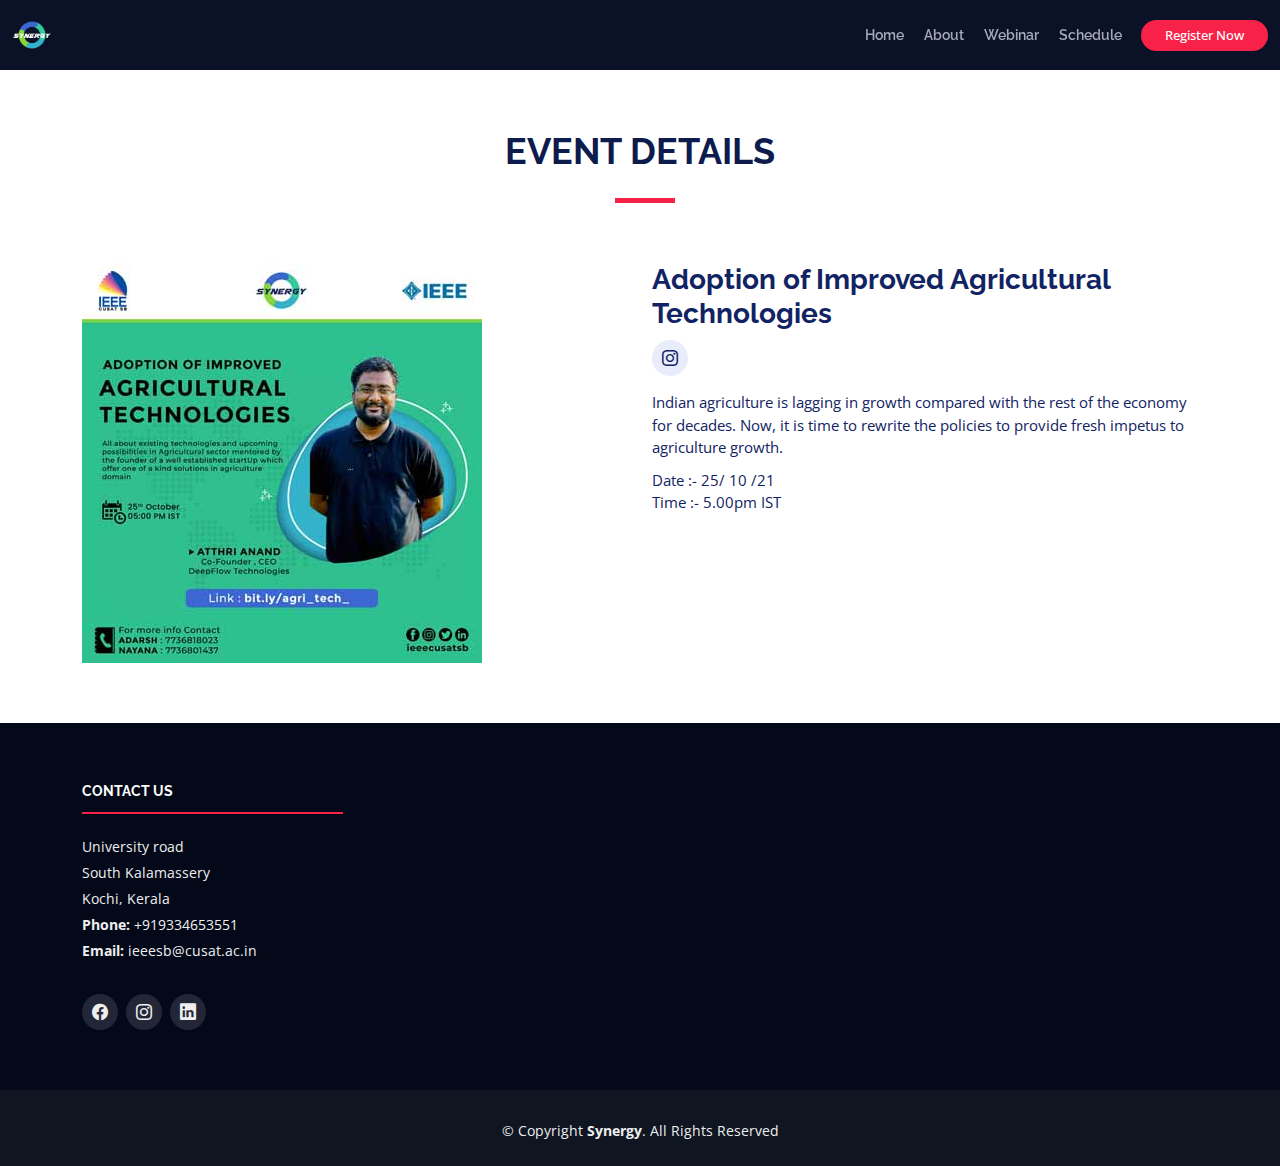
<file: Agricultural Technologies.html>
<!DOCTYPE html>
<html lang="en">

<head>
  <meta charset="utf-8">
  <meta content="width=device-width, initial-scale=1.0" name="viewport">

  <title>Adoption of Improved Agricultural Technologies</title>
  <meta content="" name="description">
  <meta content="" name="keywords">

  <!-- Favicons -->
  <link href="assets/img/favicon.png" rel="icon">
  <link href="assets/img/apple-touch-icon.png" rel="apple-touch-icon">

  <!-- Google Fonts -->
  <link href="https://fonts.googleapis.com/css?family=Open+Sans:300,300i,400,400i,700,700i|Raleway:300,400,500,700,800" rel="stylesheet">

  <!-- Vendor CSS Files -->
  <link href="assets/vendor/aos/aos.css" rel="stylesheet">
  <link href="assets/vendor/bootstrap/css/bootstrap.min.css" rel="stylesheet">
  <link href="assets/vendor/bootstrap-icons/bootstrap-icons.css" rel="stylesheet">
  <link href="assets/vendor/glightbox/css/glightbox.min.css" rel="stylesheet">
  <link href="assets/vendor/swiper/swiper-bundle.min.css" rel="stylesheet">

  <!-- Template Main CSS File -->
  <link href="assets/css/style.css" rel="stylesheet">

  <!-- =======================================================
  * Template Name: TheEvent - v4.5.0
  * Template URL: https://bootstrapmade.com/theevent-conference-event-bootstrap-template/
  * Author: BootstrapMade.com
  * License: https://bootstrapmade.com/license/
  ======================================================== -->
</head>

<body>

  <!-- ======= Header ======= -->
  <header id="header" class="d-flex align-items-center header-inner">
    <div class="container-fluid container-xxl d-flex align-items-center">

      <div id="logo" class="me-auto">
        <!-- Uncomment below if you prefer to use a text logo -->
        <!-- <h1><a href="index.html">The<span>Event</span></a></h1>-->
        <a href="index.html" class="scrollto"><img src="assets/img/LOGO Light.png" alt="" title=""></a>
      </div>

      <nav id="navbar" class="navbar order-last order-lg-0">
        <ul>
          <li><a class="nav-link scrollto " href="index.html">Home</a></li>
          <li><a class="nav-link scrollto" href="index.html#about">About</a></li>
          <li><a class="nav-link scrollto" href="index.html#webinars">Webinar</a></li>
          <li><a class="nav-link scrollto" href="index.html#schedule">Schedule</a></li>
          <!--<li><a class="nav-link scrollto" href="#venue">Venue</a></li>
          <li><a class="nav-link scrollto" href="#hotels">Hotels</a></li>
          <li><a class="nav-link scrollto" href="#gallery">Gallery</a></li>
          <li><a class="nav-link scrollto" href="#supporters">Collabrorators</a></li> -->
          <!-- <li class="dropdown"><a href="#"><span>Drop Down</span> <i class="bi bi-chevron-down"></i></a>
          <ul>
            <li><a href="#">Drop Down 1</a></li>
            <li class="dropdown"><a href="#"><span>Deep Drop Down</span> <i class="bi bi-chevron-right"></i></a>
              <ul>
                <li><a href="#">Deep Drop Down 1</a></li>
                <li><a href="#">Deep Drop Down 2</a></li>
                <li><a href="#">Deep Drop Down 3</a></li>
                <li><a href="#">Deep Drop Down 4</a></li>
                <li><a href="#">Deep Drop Down 5</a></li>
              </ul>
            </li>
            <li><a href="#">Drop Down 2</a></li>
            <li><a href="#">Drop Down 3</a></li>
            <li><a href="#">Drop Down 4</a></li>
          </ul>
        </li> -->
         <!---- <li><a class="nav-link scrollto" href="#contact">Contact</a></li>-->
        </ul>
        <i class="bi bi-list mobile-nav-toggle"></i>
      </nav><!-- .navbar -->
      <a class="buy-tickets scrollto" href="https://docs.google.com/forms/d/e/1FAIpQLScadBPwNedXnaJ-r2FpojnM6XjSKz6NAI7RO0FvhCYhQ4TqGA/viewform">Register Now</a>

    </div>
  </header><!-- End Header -->

  <main id="main" class="main-page">

    <!-- ======= Speaker Details Sectionn ======= -->
    <section id="speakers-details">
      <div class="container">
        <div class="section-header">
          <h2>Event Details</h2>
          <p></p>
        </div>

        <div class="row">
          <div class="col-md-6">
            <img src="assets/img/Webinars/agri-tech.jpg" alt="Speaker 1" class="img-fluid">
          </div>

          <div class="col-md-6">
            <div class="details">
              <h2>Adoption of Improved Agricultural Technologies</h2>
              <div class="social">
                <a href=""><i class="bi bi-instagram"></i></a>
               </div>
              <p>Indian agriculture is lagging in growth compared with the rest of the economy for decades. Now, it is time to rewrite the policies to provide fresh impetus to agriculture growth.</p>

              <p>Date :- 25/ 10 /21 <br>
                Time :- 5.00pm IST</p>

              <p></p>
            </div>
          </div>

        </div>
      </div>

    </section>

  </main><!-- End #main -->

  <!-- ======= Footer ======= -->
  <footer id="footer">
    <div class="footer-top">
      <div class="container">
        <div class="row">

          <!-- <div class="col-lg-3 col-md-6 footer-info">
            <img src="assets/img/logo.png" alt="TheEvenet">
            <p>In alias aperiam. Placeat tempore facere. Officiis voluptate ipsam vel eveniet est dolor et totam porro. Perspiciatis ad omnis fugit molestiae recusandae possimus. Aut consectetur id quis. In inventore consequatur ad voluptate cupiditate debitis accusamus repellat cumque.</p>
          </div>

          <div class="col-lg-3 col-md-6 footer-links">
            <h4>Useful Links</h4>
            <ul>
              <li><i class="bi bi-chevron-right"></i> <a href="#">Home</a></li>
              <li><i class="bi bi-chevron-right"></i> <a href="#">About us</a></li>
              <li><i class="bi bi-chevron-right"></i> <a href="#">Services</a></li>
              <li><i class="bi bi-chevron-right"></i> <a href="#">Terms of service</a></li>
              <li><i class="bi bi-chevron-right"></i> <a href="#">Privacy policy</a></li>
            </ul>
          </div>

          <div class="col-lg-3 col-md-6 footer-links">
            <h4>Useful Links</h4>
            <ul>
              <li><i class="bi bi-chevron-right"></i> <a href="#">Home</a></li>
              <li><i class="bi bi-chevron-right"></i> <a href="#">About us</a></li>
              <li><i class="bi bi-chevron-right"></i> <a href="#">Services</a></li>
              <li><i class="bi bi-chevron-right"></i> <a href="#">Terms of service</a></li>
              <li><i class="bi bi-chevron-right"></i> <a href="#">Privacy policy</a></li>
            </ul>
          </div> -->

          <div class="col-lg-3 col-md-6 footer-contact">
            <h4>Contact Us</h4>
            <p>
              University road <br>
              South Kalamassery<br>
              Kochi, Kerala <br>
              <strong>Phone:</strong> +919334653551<br>
              <strong>Email:</strong> ieeesb@cusat.ac.in<br>
            </p>

            <div class="social-links">
              <a href="https://www.facebook.com/ieeecusat" class="facebook"><i class="bi bi-facebook"></i></a>
              <a href="https://www.instagram.com/ieee_cusatsb/" class="instagram"><i class="bi bi-instagram"></i></a>
              <a href="https://www.linkedin.com/company/ieee-cusat-sb/" class="linkedin"><i class="bi bi-linkedin"></i></a>
            </div>

          </div>

        </div>
      </div>
    </div>

    <div class="container">
      <div class="copyright">
        &copy; Copyright <strong>Synergy</strong>. All Rights Reserved
      </div>
      <div class="credits">
        <!--
        All the links in the footer should remain intact.
        You can delete the links only if you purchased the pro version.
        Licensing information: https://bootstrapmade.com/license/
        Purchase the pro version with working PHP/AJAX contact form: https://bootstrapmade.com/buy/?theme=TheEvent
      -->
        
      </div>
    </div>
  </footer><!-- End  Footer -->

  <a href="#" class="back-to-top d-flex align-items-center justify-content-center"><i class="bi bi-arrow-up-short"></i></a>

  <!-- Vendor JS Files -->
  <script src="assets/vendor/aos/aos.js"></script>
  <script src="assets/vendor/bootstrap/js/bootstrap.bundle.min.js"></script>
  <script src="assets/vendor/glightbox/js/glightbox.min.js"></script>
  <script src="assets/vendor/php-email-form/validate.js"></script>
  <script src="assets/vendor/swiper/swiper-bundle.min.js"></script>

  <!-- Template Main JS File -->
  <script src="assets/js/main.js"></script>

</body>

</html>
</file>
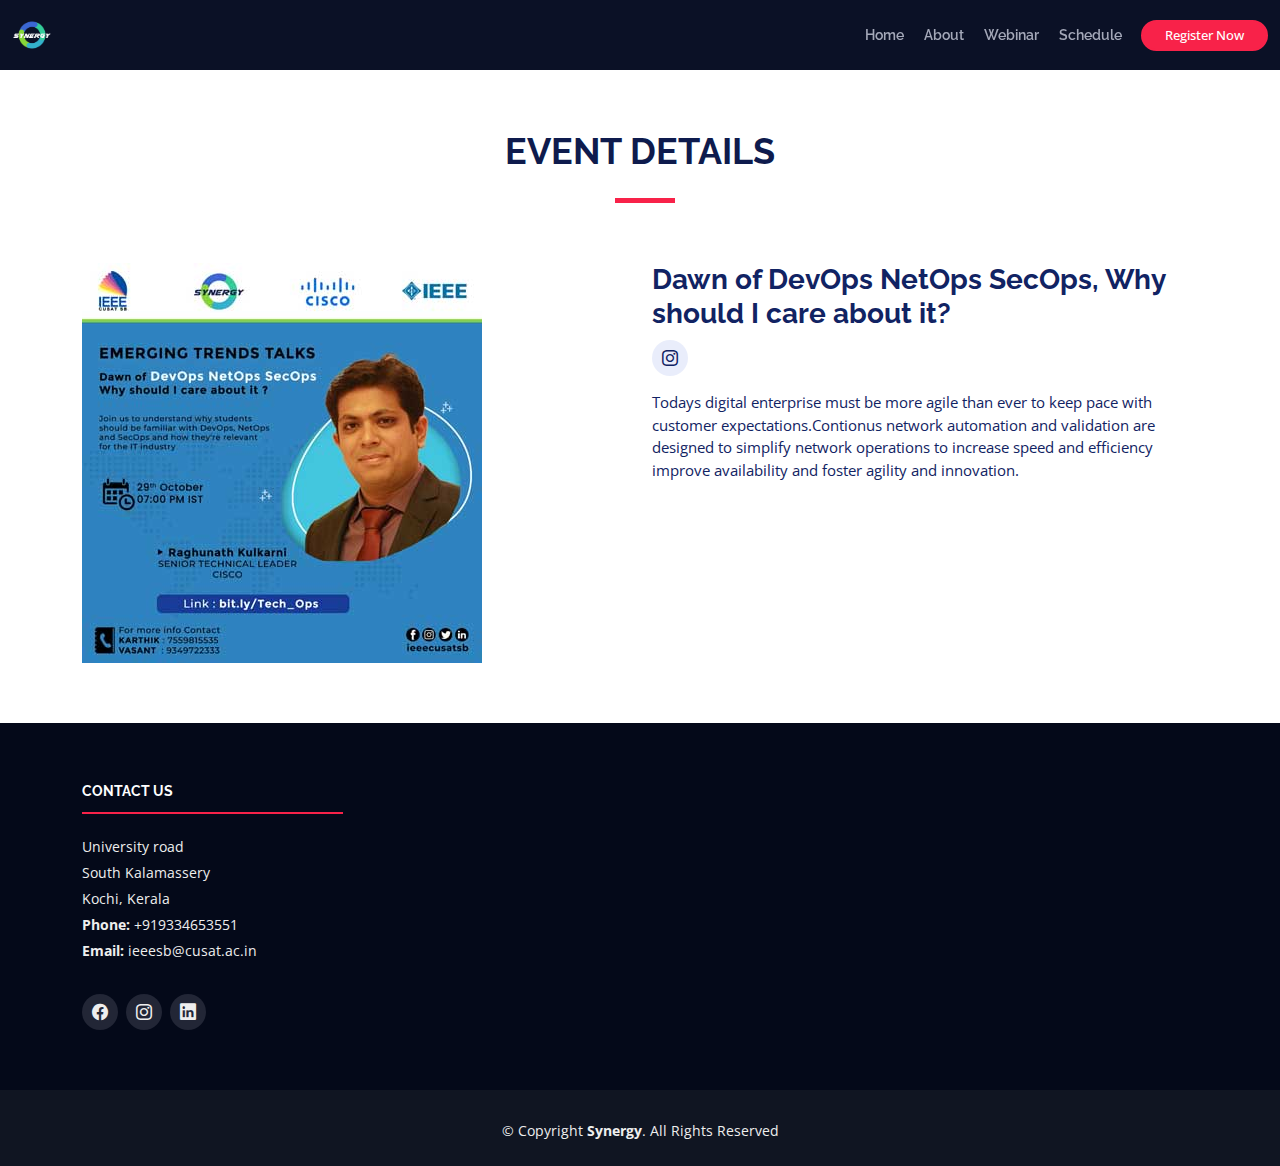
<file: Devops.html>
<!DOCTYPE html>
<html lang="en">

<head>
  <meta charset="utf-8">
  <meta content="width=device-width, initial-scale=1.0" name="viewport">

  <title>Dawn of DevOps NetOps SecOps, Why should I care about it?</title>
  <meta content="" name="description">
  <meta content="" name="keywords">

  <!-- Favicons -->
  <link href="assets/img/favicon.png" rel="icon">
  <link href="assets/img/apple-touch-icon.png" rel="apple-touch-icon">

  <!-- Google Fonts -->
  <link href="https://fonts.googleapis.com/css?family=Open+Sans:300,300i,400,400i,700,700i|Raleway:300,400,500,700,800" rel="stylesheet">

  <!-- Vendor CSS Files -->
  <link href="assets/vendor/aos/aos.css" rel="stylesheet">
  <link href="assets/vendor/bootstrap/css/bootstrap.min.css" rel="stylesheet">
  <link href="assets/vendor/bootstrap-icons/bootstrap-icons.css" rel="stylesheet">
  <link href="assets/vendor/glightbox/css/glightbox.min.css" rel="stylesheet">
  <link href="assets/vendor/swiper/swiper-bundle.min.css" rel="stylesheet">

  <!-- Template Main CSS File -->
  <link href="assets/css/style.css" rel="stylesheet">

  <!-- =======================================================
  * Template Name: TheEvent - v4.5.0
  * Template URL: https://bootstrapmade.com/theevent-conference-event-bootstrap-template/
  * Author: BootstrapMade.com
  * License: https://bootstrapmade.com/license/
  ======================================================== -->
</head>

<body>

  <!-- ======= Header ======= -->
  <header id="header" class="d-flex align-items-center header-inner">
    <div class="container-fluid container-xxl d-flex align-items-center">

      <div id="logo" class="me-auto">
        <!-- Uncomment below if you prefer to use a text logo -->
        <!-- <h1><a href="index.html">The<span>Event</span></a></h1>-->
        <a href="index.html" class="scrollto"><img src="assets/img/LOGO Light.png" alt="" title=""></a>
      </div>

      <nav id="navbar" class="navbar order-last order-lg-0">
        <ul>
          <li><a class="nav-link scrollto " href="index.html">Home</a></li>
          <li><a class="nav-link scrollto" href="index.html#about">About</a></li>
          <li><a class="nav-link scrollto" href="index.html#webinars">Webinar</a></li>
          <li><a class="nav-link scrollto" href="index.html#schedule">Schedule</a></li>
          <!--<li><a class="nav-link scrollto" href="#venue">Venue</a></li>
          <li><a class="nav-link scrollto" href="#hotels">Hotels</a></li>
          <li><a class="nav-link scrollto" href="#gallery">Gallery</a></li>
          <li><a class="nav-link scrollto" href="#supporters">Collabrorators</a></li> -->
          <!-- <li class="dropdown"><a href="#"><span>Drop Down</span> <i class="bi bi-chevron-down"></i></a>
          <ul>
            <li><a href="#">Drop Down 1</a></li>
            <li class="dropdown"><a href="#"><span>Deep Drop Down</span> <i class="bi bi-chevron-right"></i></a>
              <ul>
                <li><a href="#">Deep Drop Down 1</a></li>
                <li><a href="#">Deep Drop Down 2</a></li>
                <li><a href="#">Deep Drop Down 3</a></li>
                <li><a href="#">Deep Drop Down 4</a></li>
                <li><a href="#">Deep Drop Down 5</a></li>
              </ul>
            </li>
            <li><a href="#">Drop Down 2</a></li>
            <li><a href="#">Drop Down 3</a></li>
            <li><a href="#">Drop Down 4</a></li>
          </ul>
        </li> -->
         <!---- <li><a class="nav-link scrollto" href="#contact">Contact</a></li>-->
        </ul>
        <i class="bi bi-list mobile-nav-toggle"></i>
      </nav><!-- .navbar -->
      <a class="buy-tickets scrollto" href="#buy-tickets">Register Now</a>

    </div>
  </header><!-- End Header -->

  <main id="main" class="main-page">

    <!-- ======= Speaker Details Sectionn ======= -->
    <section id="speakers-details">
      <div class="container">
        <div class="section-header">
          <h2>Event Details</h2>
          <p></p>
        </div>

        <div class="row">
          <div class="col-md-6">
            <img src="assets/img/Webinars/devops.jpg" alt="Speaker 1" class="img-fluid">
          </div>

          <div class="col-md-6">
            <div class="details">
              <h2>Dawn of DevOps NetOps SecOps, Why should I care about it?</h2>
              <div class="social">
                <a href="https://forms.gle/8yGam4m4xhdVtECh9"><i class="bi bi-instagram"></i></a>
               </div>
              <p>Todays digital enterprise must be more agile than ever to keep pace with  customer expectations.Contionus network automation and validation are designed to simplify network operations to increase speed and efficiency improve availability and foster agility and innovation.</p>

              <p></p>

              <p></p>
            </div>
          </div>

        </div>
      </div>

    </section>

  </main><!-- End #main -->

  <!-- ======= Footer ======= -->
  <footer id="footer">
    <div class="footer-top">
      <div class="container">
        <div class="row">

          <!-- <div class="col-lg-3 col-md-6 footer-info">
            <img src="assets/img/logo.png" alt="TheEvenet">
            <p>In alias aperiam. Placeat tempore facere. Officiis voluptate ipsam vel eveniet est dolor et totam porro. Perspiciatis ad omnis fugit molestiae recusandae possimus. Aut consectetur id quis. In inventore consequatur ad voluptate cupiditate debitis accusamus repellat cumque.</p>
          </div>

          <div class="col-lg-3 col-md-6 footer-links">
            <h4>Useful Links</h4>
            <ul>
              <li><i class="bi bi-chevron-right"></i> <a href="#">Home</a></li>
              <li><i class="bi bi-chevron-right"></i> <a href="#">About us</a></li>
              <li><i class="bi bi-chevron-right"></i> <a href="#">Services</a></li>
              <li><i class="bi bi-chevron-right"></i> <a href="#">Terms of service</a></li>
              <li><i class="bi bi-chevron-right"></i> <a href="#">Privacy policy</a></li>
            </ul>
          </div>

          <div class="col-lg-3 col-md-6 footer-links">
            <h4>Useful Links</h4>
            <ul>
              <li><i class="bi bi-chevron-right"></i> <a href="#">Home</a></li>
              <li><i class="bi bi-chevron-right"></i> <a href="#">About us</a></li>
              <li><i class="bi bi-chevron-right"></i> <a href="#">Services</a></li>
              <li><i class="bi bi-chevron-right"></i> <a href="#">Terms of service</a></li>
              <li><i class="bi bi-chevron-right"></i> <a href="#">Privacy policy</a></li>
            </ul>
          </div> -->

          <div class="col-lg-3 col-md-6 footer-contact">
            <h4>Contact Us</h4>
            <p>
              University road <br>
              South Kalamassery<br>
              Kochi, Kerala <br>
              <strong>Phone:</strong> +919334653551<br>
              <strong>Email:</strong> ieeesb@cusat.ac.in<br>
            </p>

            <div class="social-links">
              <a href="https://www.facebook.com/ieeecusat" class="facebook"><i class="bi bi-facebook"></i></a>
              <a href="https://www.instagram.com/ieee_cusatsb/" class="instagram"><i class="bi bi-instagram"></i></a>
              <a href="https://www.linkedin.com/company/ieee-cusat-sb/" class="linkedin"><i class="bi bi-linkedin"></i></a>
            </div>

          </div>

        </div>
      </div>
    </div>

    <div class="container">
      <div class="copyright">
        &copy; Copyright <strong>Synergy</strong>. All Rights Reserved
      </div>
      <div class="credits">
        <!--
        All the links in the footer should remain intact.
        You can delete the links only if you purchased the pro version.
        Licensing information: https://bootstrapmade.com/license/
        Purchase the pro version with working PHP/AJAX contact form: https://bootstrapmade.com/buy/?theme=TheEvent
      -->
        
      </div>
    </div>
  </footer><!-- End  Footer -->

  <a href="#" class="back-to-top d-flex align-items-center justify-content-center"><i class="bi bi-arrow-up-short"></i></a>

  <!-- Vendor JS Files -->
  <script src="assets/vendor/aos/aos.js"></script>
  <script src="assets/vendor/bootstrap/js/bootstrap.bundle.min.js"></script>
  <script src="assets/vendor/glightbox/js/glightbox.min.js"></script>
  <script src="assets/vendor/php-email-form/validate.js"></script>
  <script src="assets/vendor/swiper/swiper-bundle.min.js"></script>

  <!-- Template Main JS File -->
  <script src="assets/js/main.js"></script>

</body>

</html>
</file>
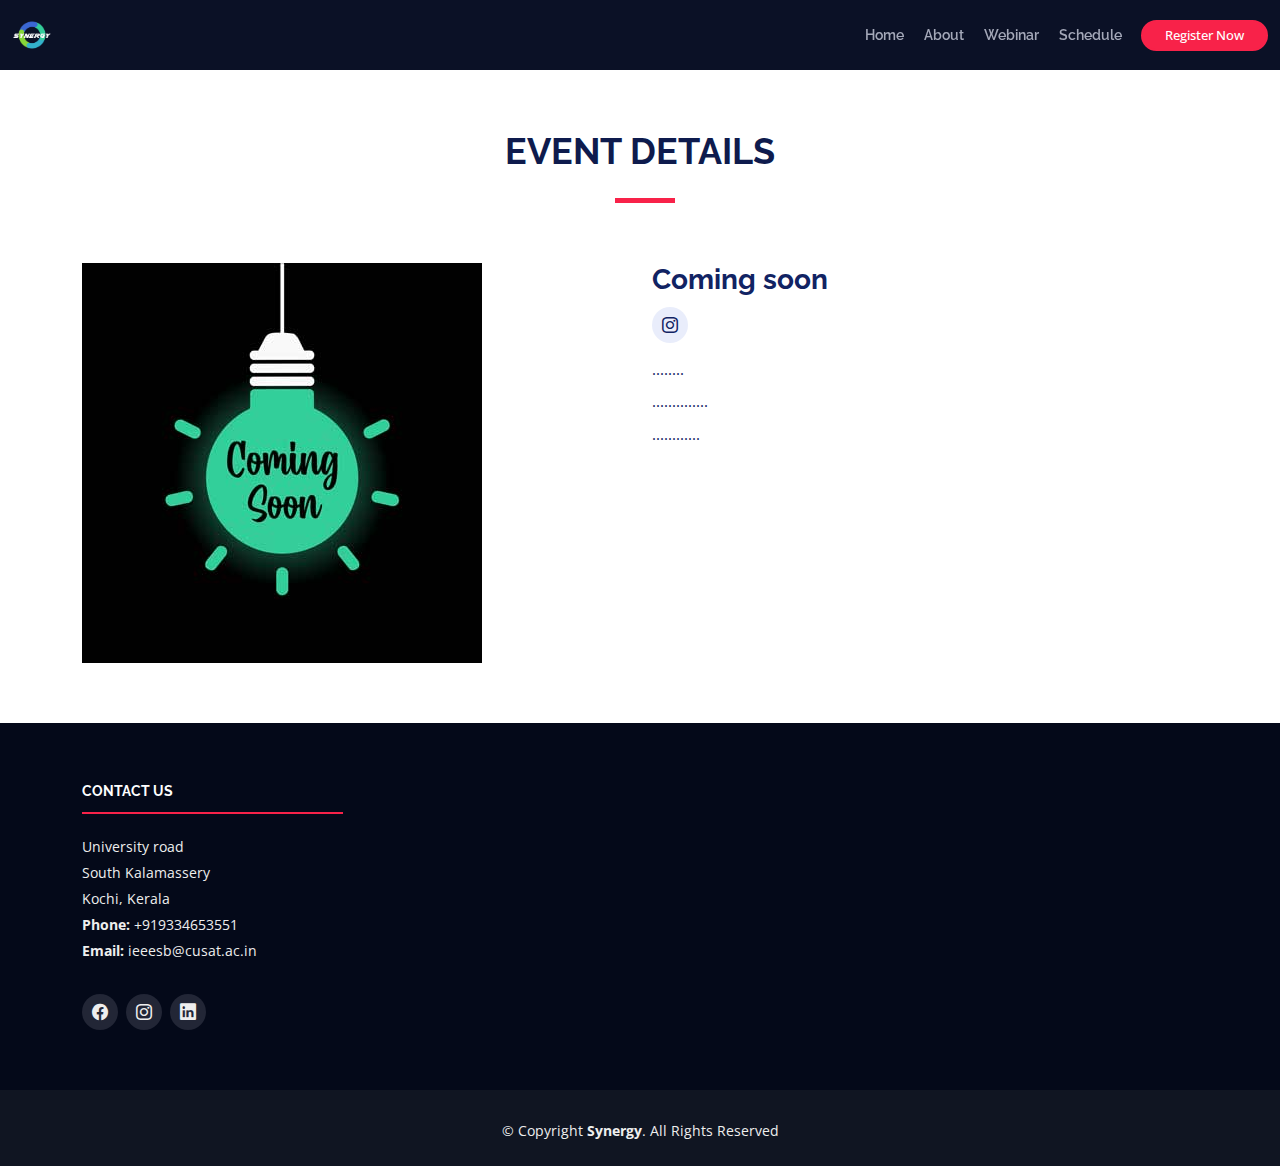
<file: Event template.html>
<!DOCTYPE html>
<html lang="en">

<head>
  <meta charset="utf-8">
  <meta content="width=device-width, initial-scale=1.0" name="viewport">

  <title>Coming soon</title>
  <meta content="" name="description">
  <meta content="" name="keywords">

  <!-- Favicons -->
  <link href="assets/img/favicon.png" rel="icon">
  <link href="assets/img/apple-touch-icon.png" rel="apple-touch-icon">

  <!-- Google Fonts -->
  <link href="https://fonts.googleapis.com/css?family=Open+Sans:300,300i,400,400i,700,700i|Raleway:300,400,500,700,800" rel="stylesheet">

  <!-- Vendor CSS Files -->
  <link href="assets/vendor/aos/aos.css" rel="stylesheet">
  <link href="assets/vendor/bootstrap/css/bootstrap.min.css" rel="stylesheet">
  <link href="assets/vendor/bootstrap-icons/bootstrap-icons.css" rel="stylesheet">
  <link href="assets/vendor/glightbox/css/glightbox.min.css" rel="stylesheet">
  <link href="assets/vendor/swiper/swiper-bundle.min.css" rel="stylesheet">

  <!-- Template Main CSS File -->
  <link href="assets/css/style.css" rel="stylesheet">

  <!-- =======================================================
  * Template Name: TheEvent - v4.5.0
  * Template URL: https://bootstrapmade.com/theevent-conference-event-bootstrap-template/
  * Author: BootstrapMade.com
  * License: https://bootstrapmade.com/license/
  ======================================================== -->
</head>

<body>

  <!-- ======= Header ======= -->
  <header id="header" class="d-flex align-items-center header-inner">
    <div class="container-fluid container-xxl d-flex align-items-center">

      <div id="logo" class="me-auto">
        <!-- Uncomment below if you prefer to use a text logo -->
        <!-- <h1><a href="index.html">The<span>Event</span></a></h1>-->
        <a href="index.html" class="scrollto"><img src="assets/img/LOGO Light.png" alt="" title=""></a>
      </div>

      <nav id="navbar" class="navbar order-last order-lg-0">
        <ul>
          <li><a class="nav-link scrollto " href="index.html">Home</a></li>
          <li><a class="nav-link scrollto" href="index.html#about">About</a></li>
          <li><a class="nav-link scrollto" href="index.html#webinars">Webinar</a></li>
          <li><a class="nav-link scrollto" href="index.html#schedule">Schedule</a></li>
          <!--<li><a class="nav-link scrollto" href="#venue">Venue</a></li>
          <li><a class="nav-link scrollto" href="#hotels">Hotels</a></li>
          <li><a class="nav-link scrollto" href="#gallery">Gallery</a></li>
          <li><a class="nav-link scrollto" href="#supporters">Collabrorators</a></li> -->
          <!-- <li class="dropdown"><a href="#"><span>Drop Down</span> <i class="bi bi-chevron-down"></i></a>
          <ul>
            <li><a href="#">Drop Down 1</a></li>
            <li class="dropdown"><a href="#"><span>Deep Drop Down</span> <i class="bi bi-chevron-right"></i></a>
              <ul>
                <li><a href="#">Deep Drop Down 1</a></li>
                <li><a href="#">Deep Drop Down 2</a></li>
                <li><a href="#">Deep Drop Down 3</a></li>
                <li><a href="#">Deep Drop Down 4</a></li>
                <li><a href="#">Deep Drop Down 5</a></li>
              </ul>
            </li>
            <li><a href="#">Drop Down 2</a></li>
            <li><a href="#">Drop Down 3</a></li>
            <li><a href="#">Drop Down 4</a></li>
          </ul>
        </li> -->
         <!---- <li><a class="nav-link scrollto" href="#contact">Contact</a></li>-->
        </ul>
        <i class="bi bi-list mobile-nav-toggle"></i>
      </nav><!-- .navbar -->
      <a class="buy-tickets scrollto" href="#buy-tickets">Register Now</a>

    </div>
  </header><!-- End Header -->

  <main id="main" class="main-page">

    <!-- ======= Speaker Details Sectionn ======= -->
    <section id="speakers-details">
      <div class="container">
        <div class="section-header">
          <h2>Event Details</h2>
          <p></p>
        </div>

        <div class="row">
          <div class="col-md-6">
            <img src="assets/img/Competitions/Comingsoon.jpg" alt="Speaker 1" class="img-fluid">
          </div>

          <div class="col-md-6">
            <div class="details">
              <h2>Coming soon</h2>
              <div class="social">
                <a href=""><i class="bi bi-instagram"></i></a>
               </div>
              <p>........</p>

              <p>..............</p>

              <p>............</p>
            </div>
          </div>

        </div>
      </div>

    </section>

  </main><!-- End #main -->

  <!-- ======= Footer ======= -->
  <footer id="footer">
    <div class="footer-top">
      <div class="container">
        <div class="row">

          <!-- <div class="col-lg-3 col-md-6 footer-info">
            <img src="assets/img/logo.png" alt="TheEvenet">
            <p>In alias aperiam. Placeat tempore facere. Officiis voluptate ipsam vel eveniet est dolor et totam porro. Perspiciatis ad omnis fugit molestiae recusandae possimus. Aut consectetur id quis. In inventore consequatur ad voluptate cupiditate debitis accusamus repellat cumque.</p>
          </div>

          <div class="col-lg-3 col-md-6 footer-links">
            <h4>Useful Links</h4>
            <ul>
              <li><i class="bi bi-chevron-right"></i> <a href="#">Home</a></li>
              <li><i class="bi bi-chevron-right"></i> <a href="#">About us</a></li>
              <li><i class="bi bi-chevron-right"></i> <a href="#">Services</a></li>
              <li><i class="bi bi-chevron-right"></i> <a href="#">Terms of service</a></li>
              <li><i class="bi bi-chevron-right"></i> <a href="#">Privacy policy</a></li>
            </ul>
          </div>

          <div class="col-lg-3 col-md-6 footer-links">
            <h4>Useful Links</h4>
            <ul>
              <li><i class="bi bi-chevron-right"></i> <a href="#">Home</a></li>
              <li><i class="bi bi-chevron-right"></i> <a href="#">About us</a></li>
              <li><i class="bi bi-chevron-right"></i> <a href="#">Services</a></li>
              <li><i class="bi bi-chevron-right"></i> <a href="#">Terms of service</a></li>
              <li><i class="bi bi-chevron-right"></i> <a href="#">Privacy policy</a></li>
            </ul>
          </div> -->

          <div class="col-lg-3 col-md-6 footer-contact">
            <h4>Contact Us</h4>
            <p>
              University road <br>
              South Kalamassery<br>
              Kochi, Kerala <br>
              <strong>Phone:</strong> +919334653551<br>
              <strong>Email:</strong> ieeesb@cusat.ac.in<br>
            </p>

            <div class="social-links">
              <a href="https://www.facebook.com/ieeecusat" class="facebook"><i class="bi bi-facebook"></i></a>
              <a href="https://www.instagram.com/ieee_cusatsb/" class="instagram"><i class="bi bi-instagram"></i></a>
              <a href="https://www.linkedin.com/company/ieee-cusat-sb/" class="linkedin"><i class="bi bi-linkedin"></i></a>
            </div>

          </div>

        </div>
      </div>
    </div>

    <div class="container">
      <div class="copyright">
        &copy; Copyright <strong>Synergy</strong>. All Rights Reserved
      </div>
      <div class="credits">
        <!--
        All the links in the footer should remain intact.
        You can delete the links only if you purchased the pro version.
        Licensing information: https://bootstrapmade.com/license/
        Purchase the pro version with working PHP/AJAX contact form: https://bootstrapmade.com/buy/?theme=TheEvent
      -->
        
      </div>
    </div>
  </footer><!-- End  Footer -->

  <a href="#" class="back-to-top d-flex align-items-center justify-content-center"><i class="bi bi-arrow-up-short"></i></a>

  <!-- Vendor JS Files -->
  <script src="assets/vendor/aos/aos.js"></script>
  <script src="assets/vendor/bootstrap/js/bootstrap.bundle.min.js"></script>
  <script src="assets/vendor/glightbox/js/glightbox.min.js"></script>
  <script src="assets/vendor/php-email-form/validate.js"></script>
  <script src="assets/vendor/swiper/swiper-bundle.min.js"></script>

  <!-- Template Main JS File -->
  <script src="assets/js/main.js"></script>

</body>

</html>
</file>
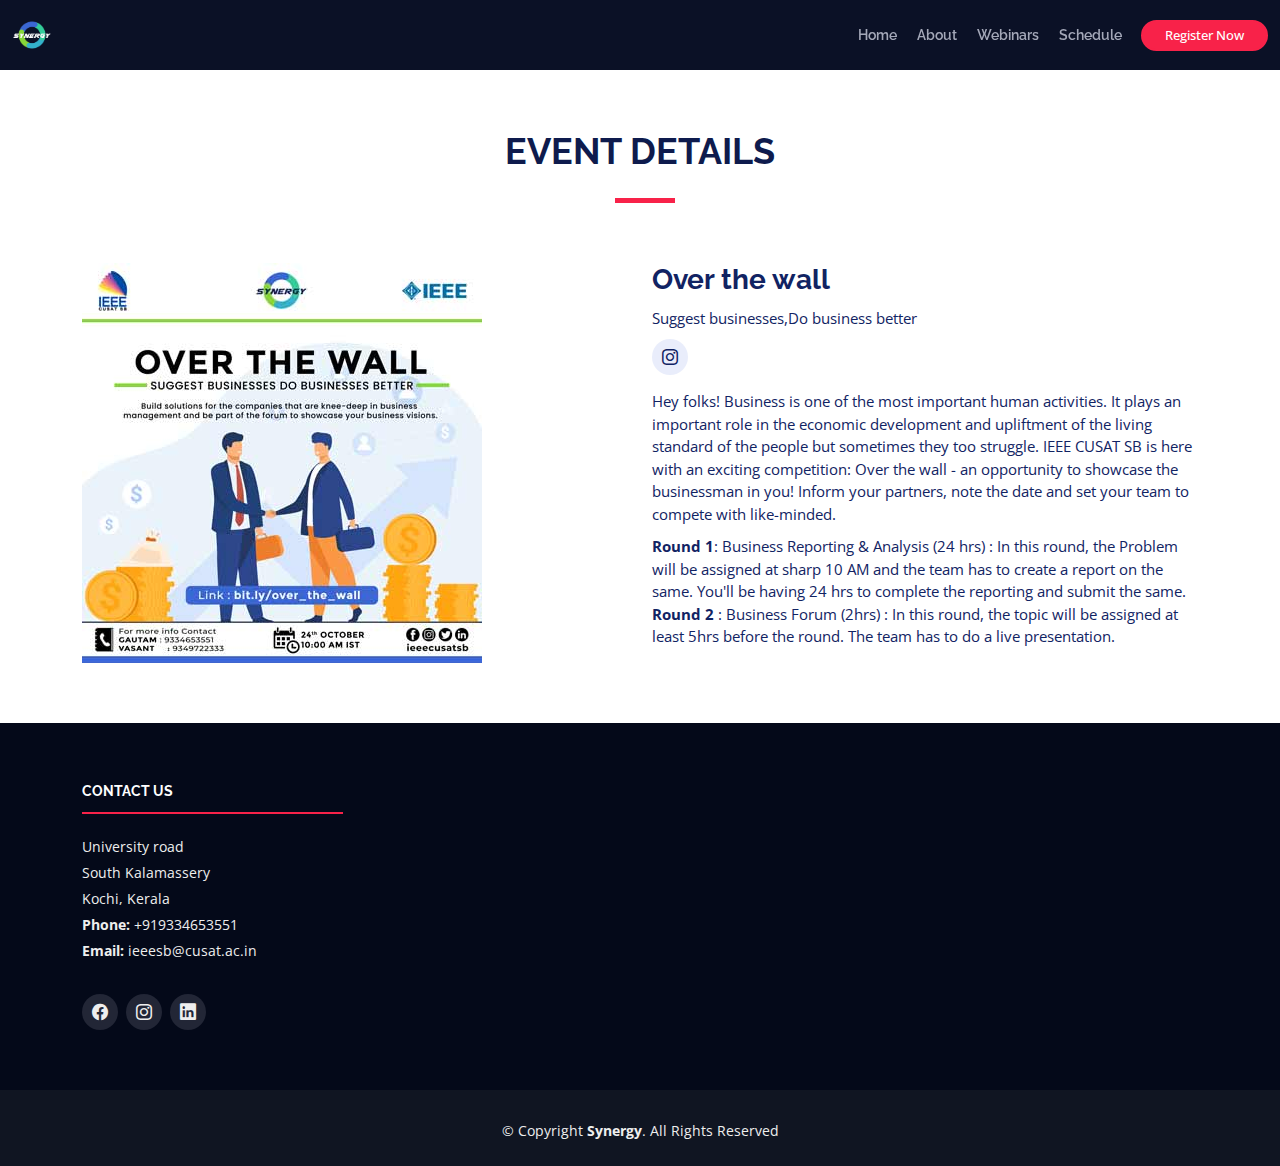
<file: overthewall.html>
<!DOCTYPE html>
<html lang="en">

<head>
  <meta charset="utf-8">
  <meta content="width=device-width, initial-scale=1.0" name="viewport">

  <title>Over the wall</title>
  <meta content="" name="description">
  <meta content="" name="keywords">

  <!-- Favicons -->
  <link href="assets/img/favicon.png" rel="icon">
  <link href="assets/img/apple-touch-icon.png" rel="apple-touch-icon">

  <!-- Google Fonts -->
  <link href="https://fonts.googleapis.com/css?family=Open+Sans:300,300i,400,400i,700,700i|Raleway:300,400,500,700,800" rel="stylesheet">

  <!-- Vendor CSS Files -->
  <link href="assets/vendor/aos/aos.css" rel="stylesheet">
  <link href="assets/vendor/bootstrap/css/bootstrap.min.css" rel="stylesheet">
  <link href="assets/vendor/bootstrap-icons/bootstrap-icons.css" rel="stylesheet">
  <link href="assets/vendor/glightbox/css/glightbox.min.css" rel="stylesheet">
  <link href="assets/vendor/swiper/swiper-bundle.min.css" rel="stylesheet">

  <!-- Template Main CSS File -->
  <link href="assets/css/style.css" rel="stylesheet">

  <!-- =======================================================
  * Template Name: TheEvent - v4.5.0
  * Template URL: https://bootstrapmade.com/theevent-conference-event-bootstrap-template/
  * Author: BootstrapMade.com
  * License: https://bootstrapmade.com/license/
  ======================================================== -->
</head>

<body>

  <!-- ======= Header ======= -->
  <header id="header" class="d-flex align-items-center header-inner">
    <div class="container-fluid container-xxl d-flex align-items-center">

      <div id="logo" class="me-auto">
        <!-- Uncomment below if you prefer to use a text logo -->
        <!-- <h1><a href="index.html">The<span>Event</span></a></h1>-->
        <a href="index.html" class="scrollto"><img src="assets/img/LOGO Light.png" alt="" title=""></a>
      </div>

      <nav id="navbar" class="navbar order-last order-lg-0">
        <ul>
          <li><a class="nav-link scrollto " href="index.html">Home</a></li>
          <li><a class="nav-link scrollto" href="index.html#about">About</a></li>
          <li><a class="nav-link scrollto" href="index.html#webinars">Webinars</a></li>
          <li><a class="nav-link scrollto" href="index.html#schedule">Schedule</a></li>
          <!--<li><a class="nav-link scrollto" href="#venue">Venue</a></li>
          <li><a class="nav-link scrollto" href="#hotels">Hotels</a></li>
          <li><a class="nav-link scrollto" href="#gallery">Gallery</a></li>
          <li><a class="nav-link scrollto" href="#supporters">Collabrorators</a></li> -->
          <!-- <li class="dropdown"><a href="#"><span>Drop Down</span> <i class="bi bi-chevron-down"></i></a>
          <ul>
            <li><a href="#">Drop Down 1</a></li>
            <li class="dropdown"><a href="#"><span>Deep Drop Down</span> <i class="bi bi-chevron-right"></i></a>
              <ul>
                <li><a href="#">Deep Drop Down 1</a></li>
                <li><a href="#">Deep Drop Down 2</a></li>
                <li><a href="#">Deep Drop Down 3</a></li>
                <li><a href="#">Deep Drop Down 4</a></li>
                <li><a href="#">Deep Drop Down 5</a></li>
              </ul>
            </li>
            <li><a href="#">Drop Down 2</a></li>
            <li><a href="#">Drop Down 3</a></li>
            <li><a href="#">Drop Down 4</a></li>
          </ul>
        </li> -->
         <!---- <li><a class="nav-link scrollto" href="#contact">Contact</a></li>-->
        </ul>
        <i class="bi bi-list mobile-nav-toggle"></i>
      </nav><!-- .navbar -->
      <a class="buy-tickets scrollto" href="https://pages.razorpay.com/pl_IBa03fzAFP063v/view">Register Now</a>

    </div>
  </header><!-- End Header -->

  <main id="main" class="main-page">

    <!-- ======= Speaker Details Sectionn ======= -->
    <section id="speakers-details">
      <div class="container">
        <div class="section-header">
          <h2>Event Details</h2>
          <p></p>
        </div>

        <div class="row">
          <div class="col-md-6">
            <img src="assets/img/Competitions/overthe.jpg" alt="Speaker 1" class="img-fluid">
          </div>

          <div class="col-md-6">
            <div class="details">
              <h2>Over the wall</h2>
              <p>Suggest businesses,Do business better</p>
              <div class="social">
                <a href=""><i class="bi bi-instagram"></i></a>
              </div>
              <p>Hey folks!

                Business is one of the most important human activities. It plays an important role in the economic development and upliftment of the living standard of the people but sometimes they too struggle.
                
                IEEE CUSAT SB is here with an exciting competition: Over the wall - an opportunity to showcase the businessman in you!
                
                Inform your partners, note the date and set your team to compete with like-minded.</p>

              <p><b>Round 1</b>: Business Reporting & Analysis
                (24 hrs)
                : In this round, the Problem will be assigned at sharp 10 AM and the team has to create a report on the same. You'll be having 24 hrs to complete the reporting and submit the same.<br>
                
                <b>  Round 2 </b>: Business Forum 
                (2hrs)
                : In this round, the topic will be assigned at least 5hrs before the round. The team has to do a live presentation.</p>

              <p></p>
              
            </div>
          </div>

        </div>
      </div>

    </section>

  </main><!-- End #main -->

  <!-- ======= Footer ======= -->
  <footer id="footer">
    <div class="footer-top">
      <div class="container">
        <div class="row">

          <!-- <div class="col-lg-3 col-md-6 footer-info">
            <img src="assets/img/logo.png" alt="TheEvenet">
            <p>In alias aperiam. Placeat tempore facere. Officiis voluptate ipsam vel eveniet est dolor et totam porro. Perspiciatis ad omnis fugit molestiae recusandae possimus. Aut consectetur id quis. In inventore consequatur ad voluptate cupiditate debitis accusamus repellat cumque.</p>
          </div>

          <div class="col-lg-3 col-md-6 footer-links">
            <h4>Useful Links</h4>
            <ul>
              <li><i class="bi bi-chevron-right"></i> <a href="#">Home</a></li>
              <li><i class="bi bi-chevron-right"></i> <a href="#">About us</a></li>
              <li><i class="bi bi-chevron-right"></i> <a href="#">Services</a></li>
              <li><i class="bi bi-chevron-right"></i> <a href="#">Terms of service</a></li>
              <li><i class="bi bi-chevron-right"></i> <a href="#">Privacy policy</a></li>
            </ul>
          </div>

          <div class="col-lg-3 col-md-6 footer-links">
            <h4>Useful Links</h4>
            <ul>
              <li><i class="bi bi-chevron-right"></i> <a href="#">Home</a></li>
              <li><i class="bi bi-chevron-right"></i> <a href="#">About us</a></li>
              <li><i class="bi bi-chevron-right"></i> <a href="#">Services</a></li>
              <li><i class="bi bi-chevron-right"></i> <a href="#">Terms of service</a></li>
              <li><i class="bi bi-chevron-right"></i> <a href="#">Privacy policy</a></li>
            </ul>
          </div> -->

          <div class="col-lg-3 col-md-6 footer-contact">
            <h4>Contact Us</h4>
            <p>
              University road <br>
              South Kalamassery<br>
              Kochi, Kerala <br>
              <strong>Phone:</strong> +919334653551<br>
              <strong>Email:</strong> ieeesb@cusat.ac.in<br>
            </p>

            <div class="social-links">
              <a href="https://www.facebook.com/ieeecusat" class="facebook"><i class="bi bi-facebook"></i></a>
              <a href="https://www.instagram.com/ieee_cusatsb/" class="instagram"><i class="bi bi-instagram"></i></a>
              <a href="https://www.linkedin.com/company/ieee-cusat-sb/" class="linkedin"><i class="bi bi-linkedin"></i></a>
            </div>

          </div>

        </div>
      </div>
    </div>

    <div class="container">
      <div class="copyright">
        &copy; Copyright <strong>Synergy</strong>. All Rights Reserved
      </div>
      <div class="credits">
        <!--
        All the links in the footer should remain intact.
        You can delete the links only if you purchased the pro version.
        Licensing information: https://bootstrapmade.com/license/
        Purchase the pro version with working PHP/AJAX contact form: https://bootstrapmade.com/buy/?theme=TheEvent
      -->
        
      </div>
    </div>
  </footer><!-- End  Footer -->

  <a href="#" class="back-to-top d-flex align-items-center justify-content-center"><i class="bi bi-arrow-up-short"></i></a>

  <!-- Vendor JS Files -->
  <script src="assets/vendor/aos/aos.js"></script>
  <script src="assets/vendor/bootstrap/js/bootstrap.bundle.min.js"></script>
  <script src="assets/vendor/glightbox/js/glightbox.min.js"></script>
  <script src="assets/vendor/php-email-form/validate.js"></script>
  <script src="assets/vendor/swiper/swiper-bundle.min.js"></script>

  <!-- Template Main JS File -->
  <script src="assets/js/main.js"></script>

</body>

</html>
</file>
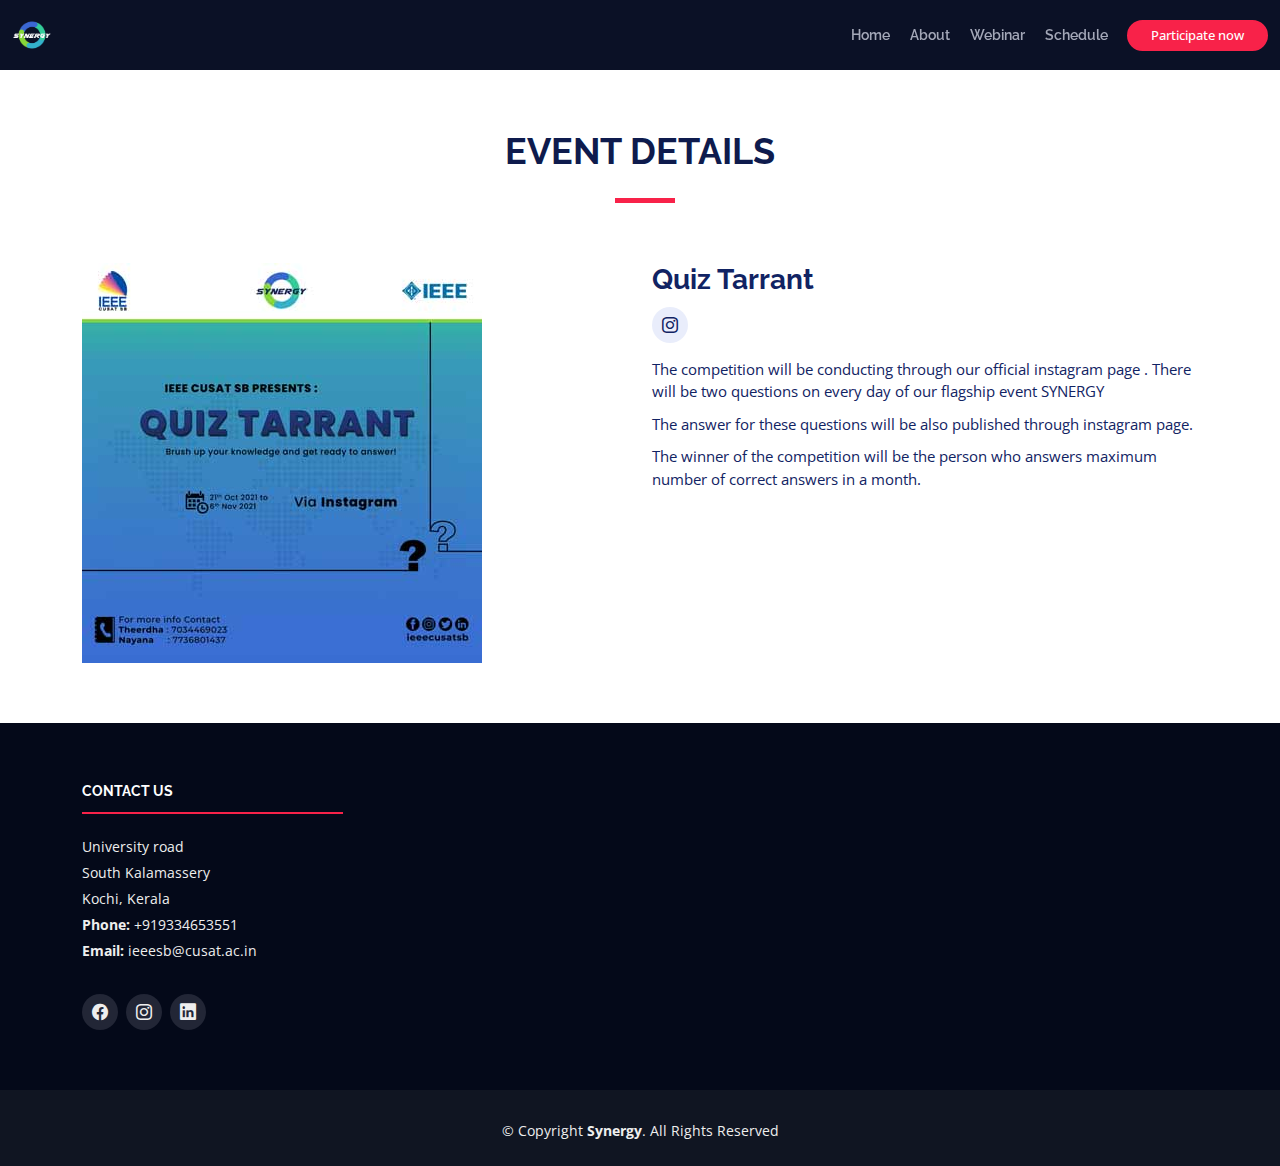
<file: Quiztarr.html>
<!DOCTYPE html>
<html lang="en">

<head>
  <meta charset="utf-8">
  <meta content="width=device-width, initial-scale=1.0" name="viewport">

  <title>Quiz Tarrant</title>
  <meta content="" name="description">
  <meta content="" name="keywords">

  <!-- Favicons -->
  <link href="assets/img/favicon.png" rel="icon">
  <link href="assets/img/apple-touch-icon.png" rel="apple-touch-icon">

  <!-- Google Fonts -->
  <link href="https://fonts.googleapis.com/css?family=Open+Sans:300,300i,400,400i,700,700i|Raleway:300,400,500,700,800" rel="stylesheet">

  <!-- Vendor CSS Files -->
  <link href="assets/vendor/aos/aos.css" rel="stylesheet">
  <link href="assets/vendor/bootstrap/css/bootstrap.min.css" rel="stylesheet">
  <link href="assets/vendor/bootstrap-icons/bootstrap-icons.css" rel="stylesheet">
  <link href="assets/vendor/glightbox/css/glightbox.min.css" rel="stylesheet">
  <link href="assets/vendor/swiper/swiper-bundle.min.css" rel="stylesheet">

  <!-- Template Main CSS File -->
  <link href="assets/css/style.css" rel="stylesheet">

  <!-- =======================================================
  * Template Name: TheEvent - v4.5.0
  * Template URL: https://bootstrapmade.com/theevent-conference-event-bootstrap-template/
  * Author: BootstrapMade.com
  * License: https://bootstrapmade.com/license/
  ======================================================== -->
</head>

<body>

  <!-- ======= Header ======= -->
  <header id="header" class="d-flex align-items-center header-inner">
    <div class="container-fluid container-xxl d-flex align-items-center">

      <div id="logo" class="me-auto">
        <!-- Uncomment below if you prefer to use a text logo -->
        <!-- <h1><a href="index.html">The<span>Event</span></a></h1>-->
        <a href="index.html" class="scrollto"><img src="assets/img/LOGO Light.png" alt="" title=""></a>
      </div>

      <nav id="navbar" class="navbar order-last order-lg-0">
        <ul>
          <li><a class="nav-link scrollto " href="index.html">Home</a></li>
          <li><a class="nav-link scrollto" href="index.html#about">About</a></li>
          <li><a class="nav-link scrollto" href="index.html#webinars">Webinar</a></li>
          <li><a class="nav-link scrollto" href="index.html#schedule">Schedule</a></li>
          <!--<li><a class="nav-link scrollto" href="#venue">Venue</a></li>
          <li><a class="nav-link scrollto" href="#hotels">Hotels</a></li>
          <li><a class="nav-link scrollto" href="#gallery">Gallery</a></li>
          <li><a class="nav-link scrollto" href="#supporters">Collabrorators</a></li> -->
          <!-- <li class="dropdown"><a href="#"><span>Drop Down</span> <i class="bi bi-chevron-down"></i></a>
          <ul>
            <li><a href="#">Drop Down 1</a></li>
            <li class="dropdown"><a href="#"><span>Deep Drop Down</span> <i class="bi bi-chevron-right"></i></a>
              <ul>
                <li><a href="#">Deep Drop Down 1</a></li>
                <li><a href="#">Deep Drop Down 2</a></li>
                <li><a href="#">Deep Drop Down 3</a></li>
                <li><a href="#">Deep Drop Down 4</a></li>
                <li><a href="#">Deep Drop Down 5</a></li>
              </ul>
            </li>
            <li><a href="#">Drop Down 2</a></li>
            <li><a href="#">Drop Down 3</a></li>
            <li><a href="#">Drop Down 4</a></li>
          </ul>
        </li> -->
         <!---- <li><a class="nav-link scrollto" href="#contact">Contact</a></li>-->
        </ul>
        <i class="bi bi-list mobile-nav-toggle"></i>
      </nav><!-- .navbar -->
      <a class="buy-tickets scrollto" href="https://www.instagram.com/p/CVPOr8Iv6Af/">Participate now</a>

    </div>
  </header><!-- End Header -->

  <main id="main" class="main-page">

    <!-- ======= Speaker Details Sectionn ======= -->
    <section id="speakers-details">
      <div class="container">
        <div class="section-header">
          <h2>Event Details</h2>
          <p></p>
        </div>

        <div class="row">
          <div class="col-md-6">
            <img src="assets/img/Competitions/quiztarrant.jpg" alt="Speaker 1" class="img-fluid">
          </div>

          <div class="col-md-6">
            <div class="details">
              <h2>Quiz Tarrant</h2>
              <div class="social">
                <a href="https://www.instagram.com/p/CVPOr8Iv6Af/"><i class="bi bi-instagram"></i></a>
               </div>
              <p>The competition will be conducting through our official instagram page .

                There will be two questions on every day of our flagship event SYNERGY
                
                </p>

              <p>The answer for these questions will be also published through instagram page.</p>

              <p>The winner of the competition will be the person who answers maximum number of correct answers in a month.</p>
            </div>
          </div>

        </div>
      </div>

    </section>

  </main><!-- End #main -->

  <!-- ======= Footer ======= -->
  <footer id="footer">
    <div class="footer-top">
      <div class="container">
        <div class="row">

          <!-- <div class="col-lg-3 col-md-6 footer-info">
            <img src="assets/img/logo.png" alt="TheEvenet">
            <p>In alias aperiam. Placeat tempore facere. Officiis voluptate ipsam vel eveniet est dolor et totam porro. Perspiciatis ad omnis fugit molestiae recusandae possimus. Aut consectetur id quis. In inventore consequatur ad voluptate cupiditate debitis accusamus repellat cumque.</p>
          </div>

          <div class="col-lg-3 col-md-6 footer-links">
            <h4>Useful Links</h4>
            <ul>
              <li><i class="bi bi-chevron-right"></i> <a href="#">Home</a></li>
              <li><i class="bi bi-chevron-right"></i> <a href="#">About us</a></li>
              <li><i class="bi bi-chevron-right"></i> <a href="#">Services</a></li>
              <li><i class="bi bi-chevron-right"></i> <a href="#">Terms of service</a></li>
              <li><i class="bi bi-chevron-right"></i> <a href="#">Privacy policy</a></li>
            </ul>
          </div>

          <div class="col-lg-3 col-md-6 footer-links">
            <h4>Useful Links</h4>
            <ul>
              <li><i class="bi bi-chevron-right"></i> <a href="#">Home</a></li>
              <li><i class="bi bi-chevron-right"></i> <a href="#">About us</a></li>
              <li><i class="bi bi-chevron-right"></i> <a href="#">Services</a></li>
              <li><i class="bi bi-chevron-right"></i> <a href="#">Terms of service</a></li>
              <li><i class="bi bi-chevron-right"></i> <a href="#">Privacy policy</a></li>
            </ul>
          </div> -->

          <div class="col-lg-3 col-md-6 footer-contact">
            <h4>Contact Us</h4>
            <p>
              University road <br>
              South Kalamassery<br>
              Kochi, Kerala <br>
              <strong>Phone:</strong> +919334653551<br>
              <strong>Email:</strong> ieeesb@cusat.ac.in<br>
            </p>

            <div class="social-links">
              <a href="https://www.facebook.com/ieeecusat" class="facebook"><i class="bi bi-facebook"></i></a>
              <a href="https://www.instagram.com/ieee_cusatsb/" class="instagram"><i class="bi bi-instagram"></i></a>
              <a href="https://www.linkedin.com/company/ieee-cusat-sb/" class="linkedin"><i class="bi bi-linkedin"></i></a>
            </div>

          </div>

        </div>
      </div>
    </div>

    <div class="container">
      <div class="copyright">
        &copy; Copyright <strong>Synergy</strong>. All Rights Reserved
      </div>
      <div class="credits">
        <!--
        All the links in the footer should remain intact.
        You can delete the links only if you purchased the pro version.
        Licensing information: https://bootstrapmade.com/license/
        Purchase the pro version with working PHP/AJAX contact form: https://bootstrapmade.com/buy/?theme=TheEvent
      -->
        
      </div>
    </div>
  </footer><!-- End  Footer -->

  <a href="#" class="back-to-top d-flex align-items-center justify-content-center"><i class="bi bi-arrow-up-short"></i></a>

  <!-- Vendor JS Files -->
  <script src="assets/vendor/aos/aos.js"></script>
  <script src="assets/vendor/bootstrap/js/bootstrap.bundle.min.js"></script>
  <script src="assets/vendor/glightbox/js/glightbox.min.js"></script>
  <script src="assets/vendor/php-email-form/validate.js"></script>
  <script src="assets/vendor/swiper/swiper-bundle.min.js"></script>

  <!-- Template Main JS File -->
  <script src="assets/js/main.js"></script>

</body>

</html>
</file>
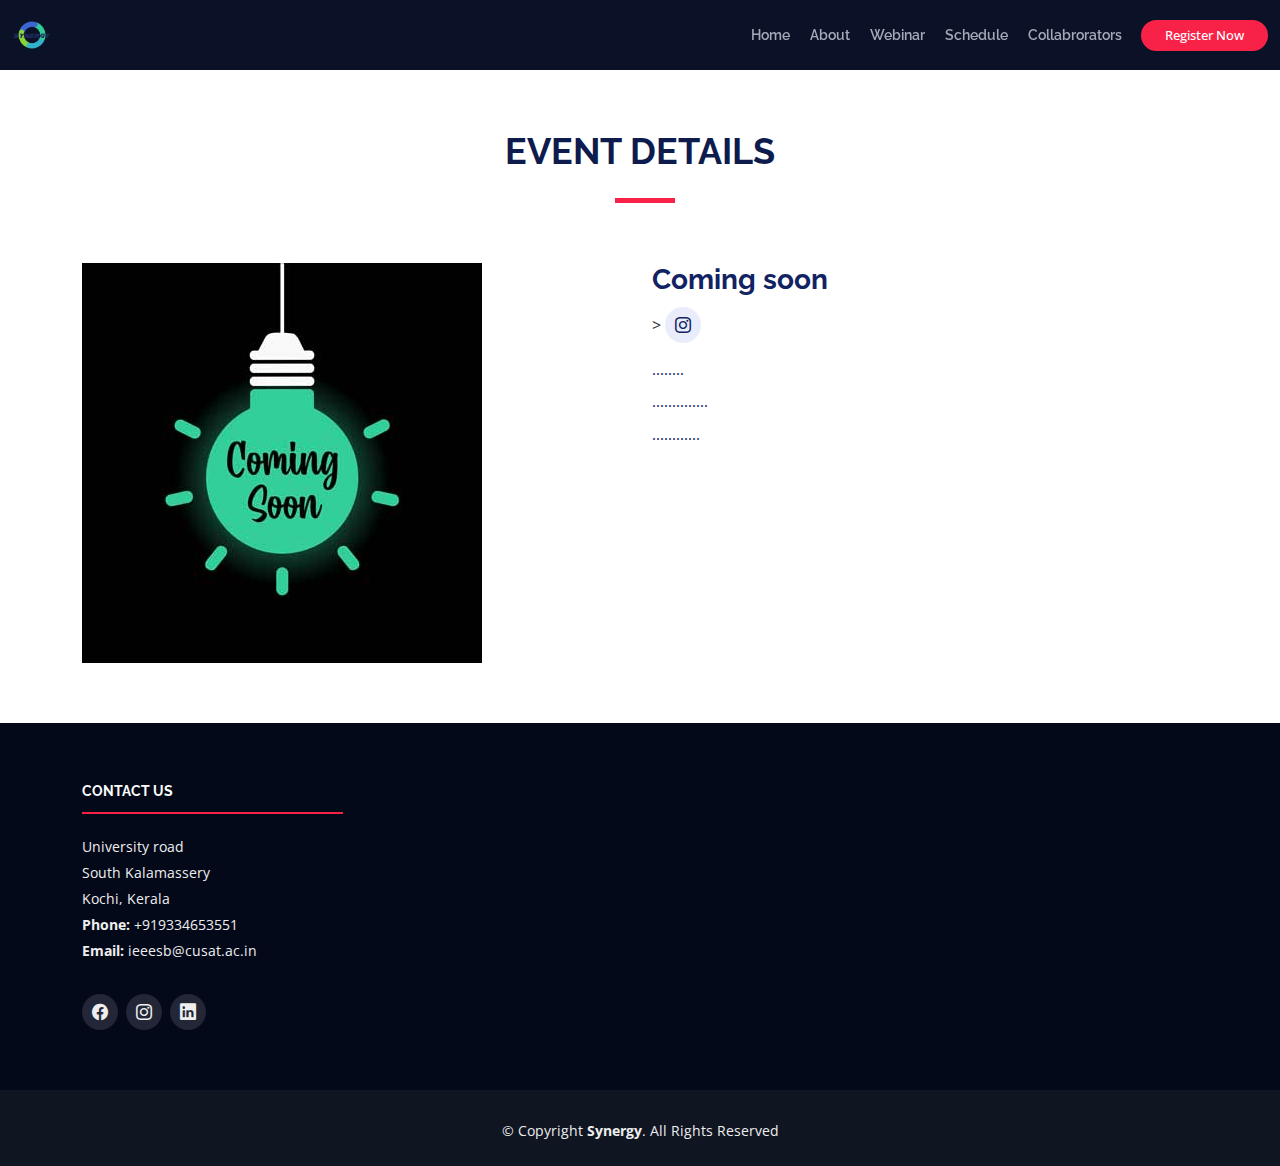
<file: speaker-details.html>
<!DOCTYPE html>
<html lang="en">

<head>
  <meta charset="utf-8">
  <meta content="width=device-width, initial-scale=1.0" name="viewport">

  <title>TheEvent Bootstrap Template - Speaker Details</title>
  <meta content="" name="description">
  <meta content="" name="keywords">

  <!-- Favicons -->
  <link href="assets/img/favicon.png" rel="icon">
  <link href="assets/img/apple-touch-icon.png" rel="apple-touch-icon">

  <!-- Google Fonts -->
  <link href="https://fonts.googleapis.com/css?family=Open+Sans:300,300i,400,400i,700,700i|Raleway:300,400,500,700,800" rel="stylesheet">

  <!-- Vendor CSS Files -->
  <link href="assets/vendor/aos/aos.css" rel="stylesheet">
  <link href="assets/vendor/bootstrap/css/bootstrap.min.css" rel="stylesheet">
  <link href="assets/vendor/bootstrap-icons/bootstrap-icons.css" rel="stylesheet">
  <link href="assets/vendor/glightbox/css/glightbox.min.css" rel="stylesheet">
  <link href="assets/vendor/swiper/swiper-bundle.min.css" rel="stylesheet">

  <!-- Template Main CSS File -->
  <link href="assets/css/style.css" rel="stylesheet">

  <!-- =======================================================
  * Template Name: TheEvent - v4.5.0
  * Template URL: https://bootstrapmade.com/theevent-conference-event-bootstrap-template/
  * Author: BootstrapMade.com
  * License: https://bootstrapmade.com/license/
  ======================================================== -->
</head>

<body>

  <!-- ======= Header ======= -->
  <header id="header" class="d-flex align-items-center header-inner">
    <div class="container-fluid container-xxl d-flex align-items-center">

      <div id="logo" class="me-auto">
        <!-- Uncomment below if you prefer to use a text logo -->
        <!-- <h1><a href="index.html">The<span>Event</span></a></h1>-->
        <a href="index.html" class="scrollto"><img src="assets/img/logo.png" alt="" title=""></a>
      </div>

      <nav id="navbar" class="navbar order-last order-lg-0">
        <ul>
          <li><a class="nav-link scrollto " href="index.html">Home</a></li>
          <li><a class="nav-link scrollto" href="index.html#about">About</a></li>
          <li><a class="nav-link scrollto" href="index.html#webinars">Webinar</a></li>
          <li><a class="nav-link scrollto" href="index.html#schedule">Schedule</a></li>
          <!--<li><a class="nav-link scrollto" href="#venue">Venue</a></li>
          <li><a class="nav-link scrollto" href="#hotels">Hotels</a></li>
          <li><a class="nav-link scrollto" href="#gallery">Gallery</a></li>-->
          <li><a class="nav-link scrollto" href="#supporters">Collabrorators</a></li>
          <!-- <li class="dropdown"><a href="#"><span>Drop Down</span> <i class="bi bi-chevron-down"></i></a>
          <ul>
            <li><a href="#">Drop Down 1</a></li>
            <li class="dropdown"><a href="#"><span>Deep Drop Down</span> <i class="bi bi-chevron-right"></i></a>
              <ul>
                <li><a href="#">Deep Drop Down 1</a></li>
                <li><a href="#">Deep Drop Down 2</a></li>
                <li><a href="#">Deep Drop Down 3</a></li>
                <li><a href="#">Deep Drop Down 4</a></li>
                <li><a href="#">Deep Drop Down 5</a></li>
              </ul>
            </li>
            <li><a href="#">Drop Down 2</a></li>
            <li><a href="#">Drop Down 3</a></li>
            <li><a href="#">Drop Down 4</a></li>
          </ul>
        </li> -->
         <!---- <li><a class="nav-link scrollto" href="#contact">Contact</a></li>-->
        </ul>
        <i class="bi bi-list mobile-nav-toggle"></i>
      </nav><!-- .navbar -->
      <a class="buy-tickets scrollto" href="#buy-tickets">Register Now</a>

    </div>
  </header><!-- End Header -->

  <main id="main" class="main-page">

    <!-- ======= Speaker Details Sectionn ======= -->
    <section id="speakers-details">
      <div class="container">
        <div class="section-header">
          <h2>Event Details</h2>
          <p></p>
        </div>

        <div class="row">
          <div class="col-md-6">
            <img src="assets/img/Competitions/Comingsoon.jpg" alt="Speaker 1" class="img-fluid">
          </div>

          <div class="col-md-6">
            <div class="details">
              <h2>Coming soon</h2>
              <div class="social">>
                <a href=""><i class="bi bi-instagram"></i></a>
               </div>
              <p>........</p>

              <p>..............</p>

              <p>............</p>
            </div>
          </div>

        </div>
      </div>

    </section>

  </main><!-- End #main -->

  <!-- ======= Footer ======= -->
  <footer id="footer">
    <div class="footer-top">
      <div class="container">
        <div class="row">

          <!-- <div class="col-lg-3 col-md-6 footer-info">
            <img src="assets/img/logo.png" alt="TheEvenet">
            <p>In alias aperiam. Placeat tempore facere. Officiis voluptate ipsam vel eveniet est dolor et totam porro. Perspiciatis ad omnis fugit molestiae recusandae possimus. Aut consectetur id quis. In inventore consequatur ad voluptate cupiditate debitis accusamus repellat cumque.</p>
          </div>

          <div class="col-lg-3 col-md-6 footer-links">
            <h4>Useful Links</h4>
            <ul>
              <li><i class="bi bi-chevron-right"></i> <a href="#">Home</a></li>
              <li><i class="bi bi-chevron-right"></i> <a href="#">About us</a></li>
              <li><i class="bi bi-chevron-right"></i> <a href="#">Services</a></li>
              <li><i class="bi bi-chevron-right"></i> <a href="#">Terms of service</a></li>
              <li><i class="bi bi-chevron-right"></i> <a href="#">Privacy policy</a></li>
            </ul>
          </div>

          <div class="col-lg-3 col-md-6 footer-links">
            <h4>Useful Links</h4>
            <ul>
              <li><i class="bi bi-chevron-right"></i> <a href="#">Home</a></li>
              <li><i class="bi bi-chevron-right"></i> <a href="#">About us</a></li>
              <li><i class="bi bi-chevron-right"></i> <a href="#">Services</a></li>
              <li><i class="bi bi-chevron-right"></i> <a href="#">Terms of service</a></li>
              <li><i class="bi bi-chevron-right"></i> <a href="#">Privacy policy</a></li>
            </ul>
          </div> -->

          <div class="col-lg-3 col-md-6 footer-contact">
            <h4>Contact Us</h4>
            <p>
              University road <br>
              South Kalamassery<br>
              Kochi, Kerala <br>
              <strong>Phone:</strong> +919334653551<br>
              <strong>Email:</strong> ieeesb@cusat.ac.in<br>
            </p>

            <div class="social-links">
              <a href="https://www.facebook.com/ieeecusat" class="facebook"><i class="bi bi-facebook"></i></a>
              <a href="https://www.instagram.com/ieee_cusatsb/" class="instagram"><i class="bi bi-instagram"></i></a>
              <a href="https://www.linkedin.com/company/ieee-cusat-sb/" class="linkedin"><i class="bi bi-linkedin"></i></a>
            </div>

          </div>

        </div>
      </div>
    </div>

    <div class="container">
      <div class="copyright">
        &copy; Copyright <strong>Synergy</strong>. All Rights Reserved
      </div>
      <div class="credits">
        <!--
        All the links in the footer should remain intact.
        You can delete the links only if you purchased the pro version.
        Licensing information: https://bootstrapmade.com/license/
        Purchase the pro version with working PHP/AJAX contact form: https://bootstrapmade.com/buy/?theme=TheEvent
      -->
        
      </div>
    </div>
  </footer><!-- End  Footer -->

  <a href="#" class="back-to-top d-flex align-items-center justify-content-center"><i class="bi bi-arrow-up-short"></i></a>

  <!-- Vendor JS Files -->
  <script src="assets/vendor/aos/aos.js"></script>
  <script src="assets/vendor/bootstrap/js/bootstrap.bundle.min.js"></script>
  <script src="assets/vendor/glightbox/js/glightbox.min.js"></script>
  <script src="assets/vendor/php-email-form/validate.js"></script>
  <script src="assets/vendor/swiper/swiper-bundle.min.js"></script>

  <!-- Template Main JS File -->
  <script src="assets/js/main.js"></script>

</body>

</html>
</file>
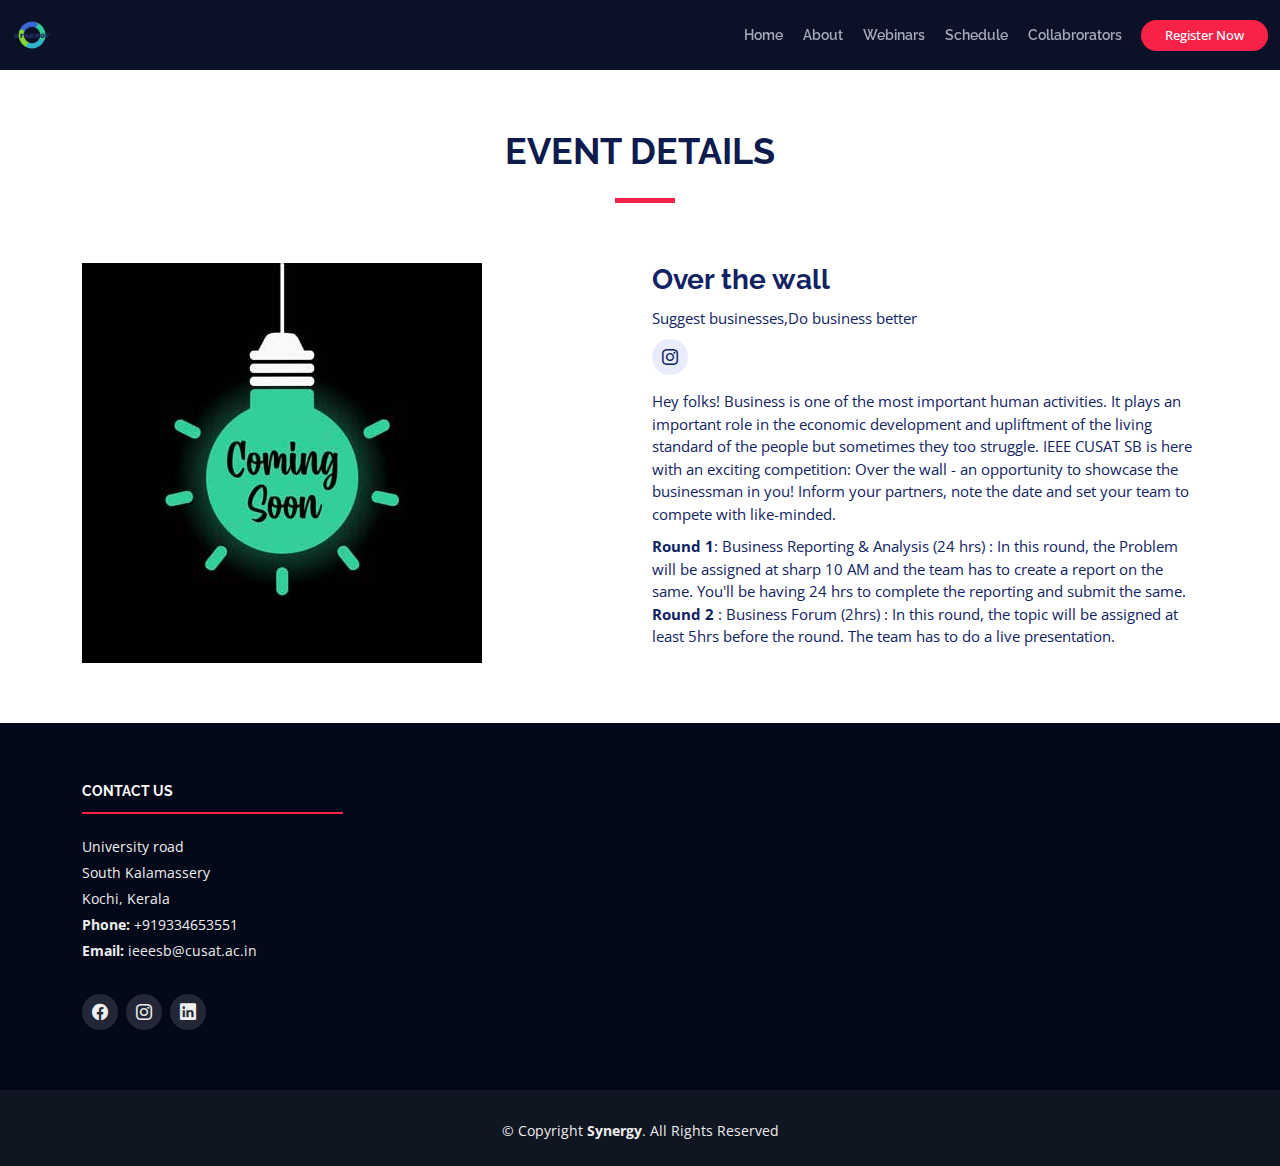
<file: Webinar2.html>
<!DOCTYPE html>
<html lang="en">

<head>
  <meta charset="utf-8">
  <meta content="width=device-width, initial-scale=1.0" name="viewport">

  <title>TheEvent Bootstrap Template - Speaker Details</title>
  <meta content="" name="description">
  <meta content="" name="keywords">

  <!-- Favicons -->
  <link href="assets/img/favicon.png" rel="icon">
  <link href="assets/img/apple-touch-icon.png" rel="apple-touch-icon">

  <!-- Google Fonts -->
  <link href="https://fonts.googleapis.com/css?family=Open+Sans:300,300i,400,400i,700,700i|Raleway:300,400,500,700,800" rel="stylesheet">

  <!-- Vendor CSS Files -->
  <link href="assets/vendor/aos/aos.css" rel="stylesheet">
  <link href="assets/vendor/bootstrap/css/bootstrap.min.css" rel="stylesheet">
  <link href="assets/vendor/bootstrap-icons/bootstrap-icons.css" rel="stylesheet">
  <link href="assets/vendor/glightbox/css/glightbox.min.css" rel="stylesheet">
  <link href="assets/vendor/swiper/swiper-bundle.min.css" rel="stylesheet">

  <!-- Template Main CSS File -->
  <link href="assets/css/style.css" rel="stylesheet">

  <!-- =======================================================
  * Template Name: TheEvent - v4.5.0
  * Template URL: https://bootstrapmade.com/theevent-conference-event-bootstrap-template/
  * Author: BootstrapMade.com
  * License: https://bootstrapmade.com/license/
  ======================================================== -->
</head>

<body>

  <!-- ======= Header ======= -->
  <header id="header" class="d-flex align-items-center header-inner">
    <div class="container-fluid container-xxl d-flex align-items-center">

      <div id="logo" class="me-auto">
        <!-- Uncomment below if you prefer to use a text logo -->
        <!-- <h1><a href="index.html">The<span>Event</span></a></h1>-->
        <a href="index.html" class="scrollto"><img src="assets/img/logo.png" alt="" title=""></a>
      </div>

      <nav id="navbar" class="navbar order-last order-lg-0">
        <ul>
          <li><a class="nav-link scrollto " href="index.html">Home</a></li>
          <li><a class="nav-link scrollto" href="index.html#about">About</a></li>
          <li><a class="nav-link scrollto" href="index.html#webinars">Webinars</a></li>
          <li><a class="nav-link scrollto" href="index.html#schedule">Schedule</a></li>
          <!--<li><a class="nav-link scrollto" href="#venue">Venue</a></li>
          <li><a class="nav-link scrollto" href="#hotels">Hotels</a></li>
          <li><a class="nav-link scrollto" href="#gallery">Gallery</a></li>-->
          <li><a class="nav-link scrollto" href="#supporters">Collabrorators</a></li>
          <!-- <li class="dropdown"><a href="#"><span>Drop Down</span> <i class="bi bi-chevron-down"></i></a>
          <ul>
            <li><a href="#">Drop Down 1</a></li>
            <li class="dropdown"><a href="#"><span>Deep Drop Down</span> <i class="bi bi-chevron-right"></i></a>
              <ul>
                <li><a href="#">Deep Drop Down 1</a></li>
                <li><a href="#">Deep Drop Down 2</a></li>
                <li><a href="#">Deep Drop Down 3</a></li>
                <li><a href="#">Deep Drop Down 4</a></li>
                <li><a href="#">Deep Drop Down 5</a></li>
              </ul>
            </li>
            <li><a href="#">Drop Down 2</a></li>
            <li><a href="#">Drop Down 3</a></li>
            <li><a href="#">Drop Down 4</a></li>
          </ul>
        </li> -->
         <!---- <li><a class="nav-link scrollto" href="#contact">Contact</a></li>-->
        </ul>
        <i class="bi bi-list mobile-nav-toggle"></i>
      </nav><!-- .navbar -->
      <a class="buy-tickets scrollto" href="https://pages.razorpay.com/pl_IBa03fzAFP063v/view">Register Now</a>

    </div>
  </header><!-- End Header -->

  <main id="main" class="main-page">

    <!-- ======= Speaker Details Sectionn ======= -->
    <section id="speakers-details">
      <div class="container">
        <div class="section-header">
          <h2>Event Details</h2>
          <p></p>
        </div>

        <div class="row">
          <div class="col-md-6">
            <img src="assets/img/Competitions/Comingsoon.jpg" alt="Speaker 1" class="img-fluid">
          </div>

          <div class="col-md-6">
            <div class="details">
              <h2>Over the wall</h2>
              <p>Suggest businesses,Do business better</p>
              <div class="social">
                <a href=""><i class="bi bi-instagram"></i></a>
              </div>
              <p>Hey folks!

                Business is one of the most important human activities. It plays an important role in the economic development and upliftment of the living standard of the people but sometimes they too struggle.
                
                IEEE CUSAT SB is here with an exciting competition: Over the wall - an opportunity to showcase the businessman in you!
                
                Inform your partners, note the date and set your team to compete with like-minded.</p>

              <p><b>Round 1</b>: Business Reporting & Analysis
                (24 hrs)
                : In this round, the Problem will be assigned at sharp 10 AM and the team has to create a report on the same. You'll be having 24 hrs to complete the reporting and submit the same.<br>
                
                <b>  Round 2 </b>: Business Forum 
                (2hrs)
                : In this round, the topic will be assigned at least 5hrs before the round. The team has to do a live presentation.</p>

              <p></p>
              
            </div>
          </div>

        </div>
      </div>

    </section>

  </main><!-- End #main -->

  <!-- ======= Footer ======= -->
  <footer id="footer">
    <div class="footer-top">
      <div class="container">
        <div class="row">

          <!-- <div class="col-lg-3 col-md-6 footer-info">
            <img src="assets/img/logo.png" alt="TheEvenet">
            <p>In alias aperiam. Placeat tempore facere. Officiis voluptate ipsam vel eveniet est dolor et totam porro. Perspiciatis ad omnis fugit molestiae recusandae possimus. Aut consectetur id quis. In inventore consequatur ad voluptate cupiditate debitis accusamus repellat cumque.</p>
          </div>

          <div class="col-lg-3 col-md-6 footer-links">
            <h4>Useful Links</h4>
            <ul>
              <li><i class="bi bi-chevron-right"></i> <a href="#">Home</a></li>
              <li><i class="bi bi-chevron-right"></i> <a href="#">About us</a></li>
              <li><i class="bi bi-chevron-right"></i> <a href="#">Services</a></li>
              <li><i class="bi bi-chevron-right"></i> <a href="#">Terms of service</a></li>
              <li><i class="bi bi-chevron-right"></i> <a href="#">Privacy policy</a></li>
            </ul>
          </div>

          <div class="col-lg-3 col-md-6 footer-links">
            <h4>Useful Links</h4>
            <ul>
              <li><i class="bi bi-chevron-right"></i> <a href="#">Home</a></li>
              <li><i class="bi bi-chevron-right"></i> <a href="#">About us</a></li>
              <li><i class="bi bi-chevron-right"></i> <a href="#">Services</a></li>
              <li><i class="bi bi-chevron-right"></i> <a href="#">Terms of service</a></li>
              <li><i class="bi bi-chevron-right"></i> <a href="#">Privacy policy</a></li>
            </ul>
          </div> -->

          <div class="col-lg-3 col-md-6 footer-contact">
            <h4>Contact Us</h4>
            <p>
              University road <br>
              South Kalamassery<br>
              Kochi, Kerala <br>
              <strong>Phone:</strong> +919334653551<br>
              <strong>Email:</strong> ieeesb@cusat.ac.in<br>
            </p>

            <div class="social-links">
              <a href="https://www.facebook.com/ieeecusat" class="facebook"><i class="bi bi-facebook"></i></a>
              <a href="https://www.instagram.com/ieee_cusatsb/" class="instagram"><i class="bi bi-instagram"></i></a>
              <a href="https://www.linkedin.com/company/ieee-cusat-sb/" class="linkedin"><i class="bi bi-linkedin"></i></a>
            </div>

          </div>

        </div>
      </div>
    </div>

    <div class="container">
      <div class="copyright">
        &copy; Copyright <strong>Synergy</strong>. All Rights Reserved
      </div>
      <div class="credits">
        <!--
        All the links in the footer should remain intact.
        You can delete the links only if you purchased the pro version.
        Licensing information: https://bootstrapmade.com/license/
        Purchase the pro version with working PHP/AJAX contact form: https://bootstrapmade.com/buy/?theme=TheEvent
      -->
        
      </div>
    </div>
  </footer><!-- End  Footer -->

  <a href="#" class="back-to-top d-flex align-items-center justify-content-center"><i class="bi bi-arrow-up-short"></i></a>

  <!-- Vendor JS Files -->
  <script src="assets/vendor/aos/aos.js"></script>
  <script src="assets/vendor/bootstrap/js/bootstrap.bundle.min.js"></script>
  <script src="assets/vendor/glightbox/js/glightbox.min.js"></script>
  <script src="assets/vendor/php-email-form/validate.js"></script>
  <script src="assets/vendor/swiper/swiper-bundle.min.js"></script>

  <!-- Template Main JS File -->
  <script src="assets/js/main.js"></script>

</body>

</html>
</file>
<file: assets/css/style.css>
/**
* Template Name: TheEvent - v4.5.0
* Template URL: https://bootstrapmade.com/theevent-conference-event-bootstrap-template/
* Author: BootstrapMade.com
* License: https://bootstrapmade.com/license/
*/

/*--------------------------------------------------------------
# General
--------------------------------------------------------------*/
body {
  background: #fff;
  color: #2f3138;
  font-family: "Open Sans", sans-serif;
}

a {
  color: #f82249;
  text-decoration: none;
  transition: 0.5s;
}

a:hover, a:active, a:focus {
  color: #f8234a;
  outline: none;
  text-decoration: none;
}

p {
  padding: 0;
  margin: 0 0 30px 0;
}

h1, h2, h3, h4, h5, h6 {
  font-family: "Raleway", sans-serif;
  font-weight: 400;
  margin: 0 0 20px 0;
  padding: 0;
  color: #0e1b4d;
}

.main-page {
  margin-top: 70px;
}

/* Prelaoder */
#preloader {
  position: fixed;
  left: 0;
  top: 0;
  z-index: 999;
  width: 100%;
  height: 100%;
  overflow: visible;
  background: #fff url("../img/preloader.svg") no-repeat center center;
}

/*--------------------------------------------------------------
# Back to top button
--------------------------------------------------------------*/
.back-to-top {
  position: fixed;
  visibility: hidden;
  opacity: 0;
  right: 15px;
  bottom: 15px;
  z-index: 996;
  background: #f82249;
  width: 40px;
  height: 40px;
  border-radius: 50px;
  transition: all 0.4s;
}
.back-to-top i {
  font-size: 28px;
  color: #fff;
  line-height: 0;
}
.back-to-top:hover {
  background: #f94a6a;
  color: #fff;
}
.back-to-top.active {
  visibility: visible;
  opacity: 1;
}

/* Sections Header
--------------------------------*/
.section-header {
  margin-bottom: 60px;
  position: relative;
  padding-bottom: 20px;
}
.section-header::before {
  content: "";
  position: absolute;
  display: block;
  width: 60px;
  height: 5px;
  background: #f82249;
  bottom: 0;
  left: calc(50% - 25px);
}
.section-header h2 {
  font-size: 36px;
  text-transform: uppercase;
  text-align: center;
  font-weight: 700;
  margin-bottom: 10px;
}
.section-header p {
  text-align: center;
  padding: 0;
  margin: 0;
  font-size: 18px;
  font-weight: 500;
  color: #9195a2;
}

.section-with-bg {
  background-color: #f6f7fd;
}

/*--------------------------------------------------------------
# Header
--------------------------------------------------------------*/
#header {
  height: 90px;
  position: fixed;
  left: 0;
  top: 0;
  right: 0;
  transition: all 0.5s;
  z-index: 997;
}
#header.header-scrolled, #header.header-inner {
  background: rgba(6, 12, 34, 0.98);
  height: 70px;
}
#header #logo h1 {
  font-size: 36px;
  margin: 0;
  font-family: "Raleway", sans-serif;
  font-weight: 700;
  letter-spacing: 3px;
  text-transform: uppercase;
}
#header #logo h1 span {
  color: #f82249;
}
#header #logo h1 a, #header #logo h1 a:hover {
  color: #fff;
}
#header #logo img {
  padding: 0;
  margin: 0;
  max-height: 40px;
}
@media (max-width: 992px) {
  #header #logo img {
    max-height: 30px;
  }
}

/*--------------------------------------------------------------
# Buy Tickets
--------------------------------------------------------------*/
.buy-tickets {
  color: #fff;
  background: #f82249;
  padding: 7px 22px;
  margin: 0 0 0 15px;
  border-radius: 50px;
  border: 2px solid #f82249;
  transition: all ease-in-out 0.3s;
  font-weight: 500;
  line-height: 1;
  font-size: 13px;
  white-space: nowrap;
}
.buy-tickets:hover {
  background: none;
  color: #fff;
}
.buy-tickets:focus {
  color: #fff;
}
@media (max-width: 992px) {
  .buy-tickets {
    margin: 0 15px 0 0;
  }
}

/*--------------------------------------------------------------
# Navigation Menu
--------------------------------------------------------------*/
/**
* Desktop Navigation 
*/
.navbar {
  padding: 0;
}
.navbar ul {
  margin: 0;
  padding: 0;
  display: flex;
  list-style: none;
  align-items: center;
}
.navbar li {
  position: relative;
}
.navbar > ul > li {
  white-space: nowrap;
  padding: 10px 0 10px 12px;
}
.navbar a, .navbar a:focus {
  display: flex;
  align-items: center;
  justify-content: space-between;
  color: rgba(202, 206, 221, 0.8);
  font-family: "Raleway", sans-serif;
  font-weight: 600;
  font-size: 14px;
  white-space: nowrap;
  transition: 0.3s;
  position: relative;
  padding: 6px 4px;
}
.navbar a i, .navbar a:focus i {
  font-size: 12px;
  line-height: 0;
  margin-left: 5px;
}
.navbar > ul > li > a:before {
  content: "";
  position: absolute;
  width: 0;
  height: 2px;
  bottom: -6px;
  left: 0;
  background-color: #f82249;
  visibility: hidden;
  transition: all 0.3s ease-in-out 0s;
}
.navbar a:hover:before, .navbar li:hover > a:before, .navbar .active:before {
  visibility: visible;
  width: 100%;
}
.navbar a:hover, .navbar .active, .navbar .active:focus, .navbar li:hover > a {
  color: #fff;
}
.navbar .dropdown ul {
  display: block;
  position: absolute;
  left: 12px;
  top: calc(100% + 30px);
  margin: 0;
  padding: 10px 0;
  z-index: 99;
  opacity: 0;
  visibility: hidden;
  background: #fff;
  box-shadow: 0px 0px 30px rgba(127, 137, 161, 0.25);
  transition: 0.3s;
}
.navbar .dropdown ul li {
  min-width: 200px;
}
.navbar .dropdown ul a {
  padding: 10px 20px;
  font-size: 14px;
  text-transform: none;
  color: #060c22;
}
.navbar .dropdown ul a i {
  font-size: 12px;
}
.navbar .dropdown ul a:hover, .navbar .dropdown ul .active:hover, .navbar .dropdown ul li:hover > a {
  color: #f82249;
}
.navbar .dropdown:hover > ul {
  opacity: 1;
  top: 100%;
  visibility: visible;
}
.navbar .dropdown .dropdown ul {
  top: 0;
  left: calc(100% - 30px);
  visibility: hidden;
}
.navbar .dropdown .dropdown:hover > ul {
  opacity: 1;
  top: 0;
  left: 100%;
  visibility: visible;
}
@media (max-width: 1366px) {
  .navbar .dropdown .dropdown ul {
    left: -90%;
  }
  .navbar .dropdown .dropdown:hover > ul {
    left: -100%;
  }
}

/**
* Mobile Navigation 
*/
.mobile-nav-toggle {
  color: #fff;
  font-size: 28px;
  cursor: pointer;
  display: none;
  line-height: 0;
  transition: 0.5s;
}

@media (max-width: 991px) {
  .mobile-nav-toggle {
    display: block;
  }

  .navbar ul {
    display: none;
  }
}
.navbar-mobile {
  position: fixed;
  overflow: hidden;
  top: 0;
  right: 0;
  left: 0;
  bottom: 0;
  background: rgba(0, 0, 0, 0.9);
  transition: 0.3s;
  z-index: 999;
}
.navbar-mobile .mobile-nav-toggle {
  position: absolute;
  top: 15px;
  right: 15px;
}
.navbar-mobile ul {
  display: block;
  position: absolute;
  top: 55px;
  right: 15px;
  bottom: 15px;
  left: 15px;
  padding: 10px 0;
  background-color: #fff;
  overflow-y: auto;
  transition: 0.3s;
}
.navbar-mobile > ul > li {
  padding: 0;
}
.navbar-mobile a:hover:before, .navbar-mobile li:hover > a:before, .navbar-mobile .active:before {
  visibility: hidden;
}
.navbar-mobile a, .navbar-mobile a:focus {
  padding: 10px 20px;
  font-size: 15px;
  color: #060c22;
}
.navbar-mobile a:hover, .navbar-mobile .active, .navbar-mobile li:hover > a {
  color: #f82249;
}
.navbar-mobile .getstarted, .navbar-mobile .getstarted:focus {
  margin: 15px;
}
.navbar-mobile .dropdown ul {
  position: static;
  display: none;
  margin: 10px 20px;
  padding: 10px 0;
  z-index: 99;
  opacity: 1;
  visibility: visible;
  background: #fff;
  box-shadow: 0px 0px 30px rgba(127, 137, 161, 0.25);
}
.navbar-mobile .dropdown ul li {
  min-width: 200px;
}
.navbar-mobile .dropdown ul a {
  padding: 10px 20px;
}
.navbar-mobile .dropdown ul a i {
  font-size: 12px;
}
.navbar-mobile .dropdown ul a:hover, .navbar-mobile .dropdown ul .active:hover, .navbar-mobile .dropdown ul li:hover > a {
  color: #f82249;
}
.navbar-mobile .dropdown > .dropdown-active {
  display: block;
}

/*--------------------------------------------------------------
# Hero Section
--------------------------------------------------------------*/
#hero {
  width: 100%;
  height: 100vh;
  background: url(../img/hero-bg.jpg) top center;
  background-size: cover;
  overflow: hidden;
  position: relative;
}
@media (min-width: 1024px) {
  #hero {
    background-attachment: fixed;
  }
}
#hero:before {
  content: "";
  background: rgba(6, 12, 34, 0.8);
  position: absolute;
  bottom: 0;
  top: 0;
  left: 0;
  right: 0;
}
#hero .hero-container {
  position: absolute;
  bottom: 0;
  left: 0;
  top: 90px;
  right: 0;
  display: flex;
  justify-content: center;
  align-items: center;
  flex-direction: column;
  text-align: center;
  padding: 0 15px;
}
@media (max-width: 991px) {
  #hero .hero-container {
    top: 70px;
  }
}
#hero h1 {
  color: #fff;
  font-family: "Raleway", sans-serif;
  font-size: 60px;
  font-weight: 600;
  text-transform: uppercase;
}
#hero h1 span {
  color: #00ffaa;
}
@media (max-width: 991px) {
  #hero h1 {
    font-size: 75px;
  }
}
#hero p {
  color: #ebebeb;
  font-weight: 700;
  font-size: 20px;
}
@media (max-width: 991px) {
  #hero p {
    font-size: 25px;
  }
}
#hero .play-btn {
  width: 94px;
  height: 94px;
  background: radial-gradient(#33cc99 50%, rgba(101, 111, 150, 0.15) 52%);
  border-radius: 50%;
  display: block;
  position: relative;
  overflow: hidden;
}
#hero .play-btn::after {
  content: "";
  position: absolute;
  left: 50%;
  top: 50%;
  transform: translateX(-40%) translateY(-50%);
  width: 0;
  height: 0;
  border-top: 10px solid transparent;
  border-bottom: 10px solid transparent;
  border-left: 15px solid #fff;
  z-index: 100;
  transition: all 400ms cubic-bezier(0.55, 0.055, 0.675, 0.19);
}
#hero .play-btn:before {
  content: "";
  position: absolute;
  width: 120px;
  height: 120px;
  -webkit-animation-delay: 0s;
  animation-delay: 0s;
  -webkit-animation: pulsate-btn 2s;
  animation: pulsate-btn 2s;
  -webkit-animation-direction: forwards;
  animation-direction: forwards;
  -webkit-animation-iteration-count: infinite;
  animation-iteration-count: infinite;
  -webkit-animation-timing-function: steps;
  animation-timing-function: steps;
  opacity: 1;
  border-radius: 50%;
  border: 2px solid rgba(163, 163, 163, 0.4);
  top: -15%;
  left: -15%;
  background: rgba(198, 16, 0, 0);
}
#hero .play-btn:hover::after {
  border-left: 15px solid #00ffaa;
  transform: scale(20);
}
#hero .play-btn:hover::before {
  content: "";
  position: absolute;
  left: 50%;
  top: 50%;
  transform: translateX(-40%) translateY(-50%);
  width: 0;
  height: 0;
  border: none;
  border-top: 10px solid transparent;
  border-bottom: 10px solid transparent;
  border-left: 15px solid #fff;
  z-index: 200;
  -webkit-animation: none;
  animation: none;
  border-radius: 0;
}
#hero .about-btn {
  font-family: "Raleway", sans-serif;
  font-weight: 550;
  font-size: 14px;
  letter-spacing: 1px;
  display: inline-block;
  padding: 12px 32px;
  border-radius: 50px;
  transition: 0.5s;
  line-height: 1;
  margin: 10px;
  color: #fff;
  -webkit-animation-delay: 0.8s;
  animation-delay: 0.8s;
  border: 2px solid #00ffaa;
}
#hero .about-btn:hover {
  background: #00ffaa;
  color: #1f2d5d;
}

@-webkit-keyframes pulsate-btn {
  0% {
    transform: scale(0.6, 0.6);
    opacity: 1;
  }
  100% {
    transform: scale(1, 1);
    opacity: 0;
  }
}

@keyframes pulsate-btn {
  0% {
    transform: scale(0.6, 0.6);
    opacity: 1;
  }
  100% {
    transform: scale(1, 1);
    opacity: 0;
  }
}
/*--------------------------------------------------------------
# About Section
--------------------------------------------------------------*/
#about {
  background: url("../img/about-bg.jpg");
  background-size: cover;
  overflow: hidden;
  position: relative;
  color: #fff;
  padding: 60px 0 40px 0;
}
@media (min-width: 1024px) {
  #about {
    background-attachment: fixed;
  }
}
#about:before {
  content: "";
  background: rgba(13, 20, 41, 0.8);
  position: absolute;
  bottom: 0;
  top: 0;
  left: 0;
  right: 0;
}
#about h2 {
  font-size: 36px;
  font-weight: bold;
  margin-bottom: 10px;
  color: #fff;
}
#about h3 {
  font-size: 18px;
  font-weight: bold;
  text-transform: uppercase;
  margin-bottom: 10px;
  color: #fff;
}
#about p {
  font-size: 14px;
  margin-bottom: 20px;
  color: #fff;
}

/*--------------------------------------------------------------
# Speakers Section
--------------------------------------------------------------*/
#speakers {
  padding: 60px 0 30px 0;
}
#speakers .speaker {
  position: relative;
  overflow: hidden;
  margin-bottom: 30px;
}
#speakers .speaker .details {
  background: rgba(6, 12, 34, 0.76);
  position: absolute;
  left: 0;
  bottom: -40px;
  right: 0;
  text-align: center;
  padding-top: 10px;
  transition: all 300ms cubic-bezier(0.645, 0.045, 0.355, 1);
}
#speakers .speaker .details h3 {
  color: #fff;
  font-size: 22px;
  font-weight: 600;
  margin-bottom: 5px;
}
#speakers .speaker .details p {
  color: #fff;
  font-size: 15px;
  margin-bottom: 10px;
  font-style: italic;
}
#speakers .speaker .details .social {
  height: 40px;
}
#speakers .speaker .details .social i {
  line-height: 0;
  margin: 0 2px;
}
#speakers .speaker .details a {
  color: #fff;
}
#speakers .speaker .details a:hover {
  color: #f82249;
}
#speakers .speaker:hover .details {
  bottom: 0;
}

#speakers-details {
  padding: 60px 0;
}
#speakers-details .details h2 {
  color: #112363;
  font-size: 28px;
  font-weight: 700;
  margin-bottom: 10px;
}
#speakers-details .details .social {
  margin-bottom: 15px;
}
#speakers-details .details .social a {
  background: #e9edfb;
  color: #112363;
  line-height: 1;
  display: inline-block;
  text-align: center;
  border-radius: 50%;
  width: 36px;
  height: 36px;
  display: inline-flex;
  align-items: center;
  justify-content: center;
}
#speakers-details .details .social a:hover {
  background: #f82249;
  color: #fff;
}
#speakers-details .details .social a i {
  font-size: 16px;
  line-height: 0;
}
#speakers-details .details p {
  color: #112363;
  font-size: 15px;
  margin-bottom: 10px;
}

/*--------------------------------------------------------------
# Schedule Section
--------------------------------------------------------------*/
#schedule {
  padding: 60px 0 60px 0;
}
#schedule .nav-tabs {
  text-align: center;
  margin: auto;
  display: block;
  border-bottom: 0;
  margin-bottom: 30px;
}
#schedule .nav-tabs li {
  display: inline-block;
  margin-bottom: 0;
}
#schedule .nav-tabs a {
  border: none;
  border-radius: 50px;
  font-weight: 600;
  background-color: #0e1b4d;
  color: #fff;
  padding: 10px 100px;
}
@media (max-width: 991px) {
  #schedule .nav-tabs a {
    padding: 8px 60px;
  }
}
@media (max-width: 767px) {
  #schedule .nav-tabs a {
    padding: 8px 50px;
  }
}
@media (max-width: 480px) {
  #schedule .nav-tabs a {
    padding: 8px 30px;
  }
}
#schedule .nav-tabs a.active {
  background-color: #f82249;
  color: #fff;
}
#schedule .sub-heading {
  text-align: center;
  font-size: 18px;
  font-style: italic;
  margin: 0 auto 30px auto;
}
@media (min-width: 991px) {
  #schedule .sub-heading {
    width: 75%;
  }
}
#schedule .tab-pane {
  transition: ease-in-out 0.2s;
}
#schedule .schedule-item {
  border-bottom: 1px solid #cad4f6;
  padding-top: 15px;
  padding-bottom: 15px;
  transition: background-color ease-in-out 0.3s;
}
#schedule .schedule-item:hover {
  background-color: #fff;
}
#schedule .schedule-item time {
  padding-bottom: 5px;
  display: inline-block;
}
#schedule .schedule-item .speaker {
  width: 60px;
  height: 60px;
  overflow: hidden;
  border-radius: 50%;
  float: left;
  margin: 0 10px 10px 0;
}
#schedule .schedule-item .speaker img {
  height: 100%;
  transform: translateX(-50%);
  margin-left: 50%;
  transition: all ease-in-out 0.3s;
}
#schedule .schedule-item h4 {
  font-size: 18px;
  font-weight: 600;
  margin-bottom: 5px;
}
#schedule .schedule-item h4 span {
  font-style: italic;
  color: #19328e;
  font-weight: normal;
  font-size: 16px;
}
#schedule .schedule-item p {
  font-style: italic;
  color: #152b79;
  margin-bottom: 0;
}

/*--------------------------------------------------------------
# Venue Section
--------------------------------------------------------------*/
#venue {
  padding: 60px 0;
}
#venue .container-fluid {
  margin-bottom: 3px;
}
#venue .venue-map iframe {
  width: 100%;
  height: 100%;
  min-height: 300px;
}
#venue .venue-info {
  background: url("../img/venue-info-bg.jpg") top center no-repeat;
  background-size: cover;
  position: relative;
  padding-top: 60px;
  padding-bottom: 60px;
}
#venue .venue-info:before {
  content: "";
  background: rgba(13, 20, 41, 0.8);
  position: absolute;
  bottom: 0;
  top: 0;
  left: 0;
  right: 0;
}
#venue .venue-info h3 {
  font-size: 36px;
  font-weight: 700;
  color: #fff;
}
@media (max-width: 574px) {
  #venue .venue-info h3 {
    font-size: 24px;
  }
}
#venue .venue-info p {
  color: #fff;
  margin-bottom: 0;
}
#venue .venue-gallery-container {
  padding-right: 12px;
}
#venue .venue-gallery {
  overflow: hidden;
  border-right: 3px solid #fff;
  border-bottom: 3px solid #fff;
}
#venue .venue-gallery img {
  transition: all ease-in-out 0.4s;
}
#venue .venue-gallery:hover img {
  transform: scale(1.1);
}

/*--------------------------------------------------------------
# Hotels Section
--------------------------------------------------------------*/
#hotels {
  padding: 60px 0;
}
#hotels .hotel {
  border: 1px solid #e0e5fa;
  background: #fff;
  margin-bottom: 30px;
}
#hotels .hotel:hover .hotel-img img {
  transform: scale(1.1);
}
#hotels .hotel-img {
  overflow: hidden;
  margin-bottom: 15px;
}
#hotels .hotel-img img {
  transition: 0.3s ease-in-out;
}
#hotels h3 {
  font-weight: 600;
  font-size: 20px;
  margin-bottom: 5px;
  padding: 0 20px;
}
#hotels a {
  color: #152b79;
}
#hotels a:hover {
  color: #f82249;
}
#hotels .stars {
  padding: 0 20px;
  margin-bottom: 5px;
}
#hotels .stars i {
  color: #ffc31d;
}
#hotels p {
  padding: 0 20px;
  margin-bottom: 20px;
  color: #060c22;
  font-style: italic;
  font-size: 15px;
}

/*--------------------------------------------------------------
# Gallery Section
--------------------------------------------------------------*/
#gallery {
  padding: 60px;
  overflow: hidden;
}
#gallery .swiper-pagination {
  margin-top: 20px;
  position: relative;
}
#gallery .swiper-pagination .swiper-pagination-bullet {
  width: 12px;
  height: 12px;
  background-color: #fff;
  opacity: 1;
  border: 1px solid #f82249;
}
#gallery .swiper-pagination .swiper-pagination-bullet-active {
  background-color: #f82249;
}
#gallery .swiper-slide-active {
  text-align: center;
}
@media (min-width: 992px) {
  #gallery .swiper-wrapper {
    padding: 40px 0;
  }
  #gallery .swiper-slide-active {
    border: 5px solid #f82249;
    padding: 4px;
    background: #fff;
    z-index: 1;
    transform: scale(1.15);
    margin-top: 6px;
  }
}

/*--------------------------------------------------------------
# Sponsors Section
--------------------------------------------------------------*/
#supporters {
  padding: 60px 0;
}
#supporters .supporters-wrap {
  border-top: 1px solid #e0e5fa;
  border-left: 1px solid #e0e5fa;
  margin-bottom: 30px;
}
#supporters .supporter-logo {
  padding: 30px;
  display: flex;
  justify-content: center;
  align-items: center;
  border-right: 1px solid #e0e5fa;
  border-bottom: 1px solid #e0e5fa;
  overflow: hidden;
  background: rgba(255, 255, 255, 0.5);
  height: 160px;
}
#supporters .supporter-logo:hover img {
  transform: scale(1.2);
}
#supporters img {
  transition: all 0.4s ease-in-out;
}

/*--------------------------------------------------------------
# F.A.Q Section
--------------------------------------------------------------*/
#faq {
  padding: 60px 0;
}
#faq .faq-list {
  padding: 0;
  list-style: none;
}
#faq .faq-list li {
  border-bottom: 1px solid #e9eaed;
  margin-bottom: 20px;
  padding-bottom: 20px;
}
#faq .faq-list .question {
  display: block;
  position: relative;
  font-family: #f82249;
  font-size: 18px;
  line-height: 24px;
  font-weight: 400;
  padding-left: 25px;
  cursor: pointer;
  color: #e0072f;
  transition: 0.3s;
}
#faq .faq-list i {
  font-size: 16px;
  position: absolute;
  left: 0;
  top: -2px;
}
#faq .faq-list p {
  margin-bottom: 0;
  padding: 10px 0 0 25px;
}
#faq .faq-list .icon-show {
  display: none;
}
#faq .faq-list .collapsed {
  color: black;
}
#faq .faq-list .collapsed:hover {
  color: #f82249;
}
#faq .faq-list .collapsed .icon-show {
  display: inline-block;
  transition: 0.6s;
}
#faq .faq-list .collapsed .icon-close {
  display: none;
  transition: 0.6s;
}

/*--------------------------------------------------------------
# Subscribe Section
--------------------------------------------------------------*/
#subscribe {
  padding: 60px;
  background: url(../img/subscribe-bg.jpg) center center no-repeat;
  background-size: cover;
  overflow: hidden;
  position: relative;
}
#subscribe:before {
  content: "";
  background: rgba(6, 12, 34, 0.6);
  position: absolute;
  bottom: 0;
  top: 0;
  left: 0;
  right: 0;
}
@media (min-width: 1024px) {
  #subscribe {
    background-attachment: fixed;
  }
}
#subscribe .section-header h2, #subscribe p {
  color: #fff;
}
#subscribe input {
  background: #fff;
  color: #060c22;
  border: 0;
  outline: none;
  margin: 0;
  padding: 9px 20px;
  border-radius: 50px;
  font-size: 14px;
}
@media (min-width: 767px) {
  #subscribe input {
    min-width: 400px;
  }
}
#subscribe button {
  border: 0;
  padding: 9px 25px;
  cursor: pointer;
  background: #f82249;
  color: #fff;
  transition: all 0.3s ease;
  outline: none;
  font-size: 14px;
  border-radius: 50px;
}
#subscribe button:hover {
  background: #e0072f;
}
@media (max-width: 460px) {
  #subscribe button {
    margin-top: 10px;
  }
}

/*--------------------------------------------------------------
# Buy Tickets Section
--------------------------------------------------------------*/
#buy-tickets {
  padding: 60px 0;
}
#buy-tickets .card {
  border: none;
  border-radius: 5px;
  transition: all 0.3s ease-in-out;
  box-shadow: 0 10px 25px 0 rgba(6, 12, 34, 0.1);
}
#buy-tickets .card:hover {
  box-shadow: 0 10px 35px 0 rgba(6, 12, 34, 0.2);
}
#buy-tickets .card hr {
  margin: 25px 0;
}
#buy-tickets .card .card-title {
  margin: 10px 0;
  font-size: 14px;
  letter-spacing: 1px;
  font-weight: bold;
}
#buy-tickets .card .card-price {
  font-size: 48px;
  margin: 0;
}
#buy-tickets .card ul li {
  margin-bottom: 20px;
}
#buy-tickets .card .text-muted {
  opacity: 0.7;
}
#buy-tickets .card .btn {
  font-size: 15px;
  border-radius: 50px;
  padding: 10px 40px;
  transition: all 0.2s;
  background-color: #f82249;
  border: 0;
  color: #fff;
}
#buy-tickets .card .btn:hover {
  background-color: #e0072f;
}
#buy-tickets #buy-ticket-modal input, #buy-tickets #buy-ticket-modal select {
  border-radius: 0;
}
#buy-tickets #buy-ticket-modal .btn {
  font-size: 15px;
  border-radius: 50px;
  padding: 10px 40px;
  transition: all 0.2s;
  background-color: #f82249;
  border: 0;
  color: #fff;
}
#buy-tickets #buy-ticket-modal .btn:hover {
  background-color: #e0072f;
}

/*--------------------------------------------------------------
# Contact Section
--------------------------------------------------------------*/
#contact {
  padding: 60px 0;
}
#contact .contact-info {
  margin-bottom: 20px;
  text-align: center;
}
#contact .contact-info i {
  font-size: 48px;
  display: inline-block;
  margin-bottom: 10px;
  color: #f82249;
}
#contact .contact-info address, #contact .contact-info p {
  margin-bottom: 0;
  color: #112363;
}
#contact .contact-info h3 {
  font-size: 18px;
  margin-bottom: 15px;
  font-weight: bold;
  text-transform: uppercase;
  color: #112363;
}
#contact .contact-info a {
  color: #4869df;
}
#contact .contact-info a:hover {
  color: #f82249;
}
#contact .contact-address, #contact .contact-phone, #contact .contact-email {
  margin-bottom: 20px;
}
@media (min-width: 768px) {
  #contact .contact-address, #contact .contact-phone, #contact .contact-email {
    padding: 20px 0;
  }
}
@media (min-width: 768px) {
  #contact .contact-phone {
    border-left: 1px solid #ddd;
    border-right: 1px solid #ddd;
  }
}
#contact .php-email-form .error-message {
  display: none;
  color: #fff;
  background: #ed3c0d;
  text-align: left;
  padding: 15px;
  font-weight: 600;
}
#contact .php-email-form .error-message br + br {
  margin-top: 25px;
}
#contact .php-email-form .sent-message {
  display: none;
  color: #fff;
  background: #18d26e;
  text-align: center;
  padding: 15px;
  font-weight: 600;
}
#contact .php-email-form .loading {
  display: none;
  background: #fff;
  text-align: center;
  padding: 15px;
}
#contact .php-email-form .loading:before {
  content: "";
  display: inline-block;
  border-radius: 50%;
  width: 24px;
  height: 24px;
  margin: 0 10px -6px 0;
  border: 3px solid #18d26e;
  border-top-color: #eee;
  -webkit-animation: animate-loading 1s linear infinite;
  animation: animate-loading 1s linear infinite;
}
#contact .php-email-form input, #contact .php-email-form textarea {
  border-radius: 0;
  box-shadow: none;
  font-size: 14px;
}
#contact .php-email-form input:focus, #contact .php-email-form textarea:focus {
  border-color: #f82249;
}
#contact .php-email-form input {
  padding: 10px 15px;
}
#contact .php-email-form textarea {
  padding: 12px 15px;
}
#contact .php-email-form button[type=submit] {
  background: #f82249;
  border: 0;
  padding: 10px 40px;
  color: #fff;
  transition: 0.4s;
  border-radius: 50px;
  cursor: pointer;
}
#contact .php-email-form button[type=submit]:hover {
  background: #e0072f;
}
@-webkit-keyframes animate-loading {
  0% {
    transform: rotate(0deg);
  }
  100% {
    transform: rotate(360deg);
  }
}
@keyframes animate-loading {
  0% {
    transform: rotate(0deg);
  }
  100% {
    transform: rotate(360deg);
  }
}

/*--------------------------------------------------------------
# Footer
--------------------------------------------------------------*/
#footer {
  background: #101522;
  padding: 0 0 25px 0;
  color: #eee;
  font-size: 14px;
}
#footer .footer-top {
  background: #040919;
  padding: 60px 0 30px 0;
}
#footer .footer-top .footer-info {
  margin-bottom: 30px;
}
#footer .footer-top .footer-info h3 {
  font-size: 26px;
  margin: 0 0 20px 0;
  padding: 2px 0 2px 0;
  line-height: 1;
  font-family: "Raleway", sans-serif;
  font-weight: 700;
  color: #fff;
}
#footer .footer-top .footer-info img {
  height: 40px;
  margin-bottom: 10px;
}
#footer .footer-top .footer-info p {
  font-size: 14px;
  line-height: 24px;
  margin-bottom: 0;
  font-family: "Raleway", sans-serif;
  color: #fff;
}
#footer .footer-top .social-links a {
  display: inline-block;
  background: #222636;
  color: #eee;
  line-height: 1;
  margin-right: 4px;
  border-radius: 50%;
  width: 36px;
  height: 36px;
  transition: 0.3s;
  display: inline-flex;
  align-items: center;
  justify-content: center;
}
#footer .footer-top .social-links a i {
  line-height: 0;
  font-size: 16px;
}
#footer .footer-top .social-links a:hover {
  background: #f82249;
  color: #fff;
}
#footer .footer-top h4 {
  font-size: 14px;
  font-weight: bold;
  color: #fff;
  text-transform: uppercase;
  position: relative;
  padding-bottom: 12px;
  border-bottom: 2px solid #f82249;
}
#footer .footer-top .footer-links {
  margin-bottom: 30px;
}
#footer .footer-top .footer-links ul {
  list-style: none;
  padding: 0;
  margin: 0;
}
#footer .footer-top .footer-links ul i {
  padding-right: 5px;
  color: #f82249;
  font-size: 18px;
}
#footer .footer-top .footer-links ul li {
  border-bottom: 1px solid #262c44;
  padding: 10px 0;
}
#footer .footer-top .footer-links ul li:first-child {
  padding-top: 0;
}
#footer .footer-top .footer-links ul a {
  color: #eee;
}
#footer .footer-top .footer-links ul a:hover {
  color: #f82249;
}
#footer .footer-top .footer-contact {
  margin-bottom: 30px;
}
#footer .footer-top .footer-contact p {
  line-height: 26px;
}
#footer .footer-top .footer-newsletter {
  margin-bottom: 30px;
}
#footer .footer-top .footer-newsletter input[type=email] {
  border: 0;
  padding: 6px 8px;
  width: 65%;
}
#footer .footer-top .footer-newsletter input[type=submit] {
  background: #f82249;
  border: 0;
  width: 35%;
  padding: 6px 0;
  text-align: center;
  color: #fff;
  transition: 0.3s;
  cursor: pointer;
}
#footer .footer-top .footer-newsletter input[type=submit]:hover {
  background: #e0072f;
}
#footer .copyright {
  text-align: center;
  padding-top: 30px;
}
#footer .credits {
  text-align: center;
  font-size: 13px;
  color: #ddd;
}
</file>
